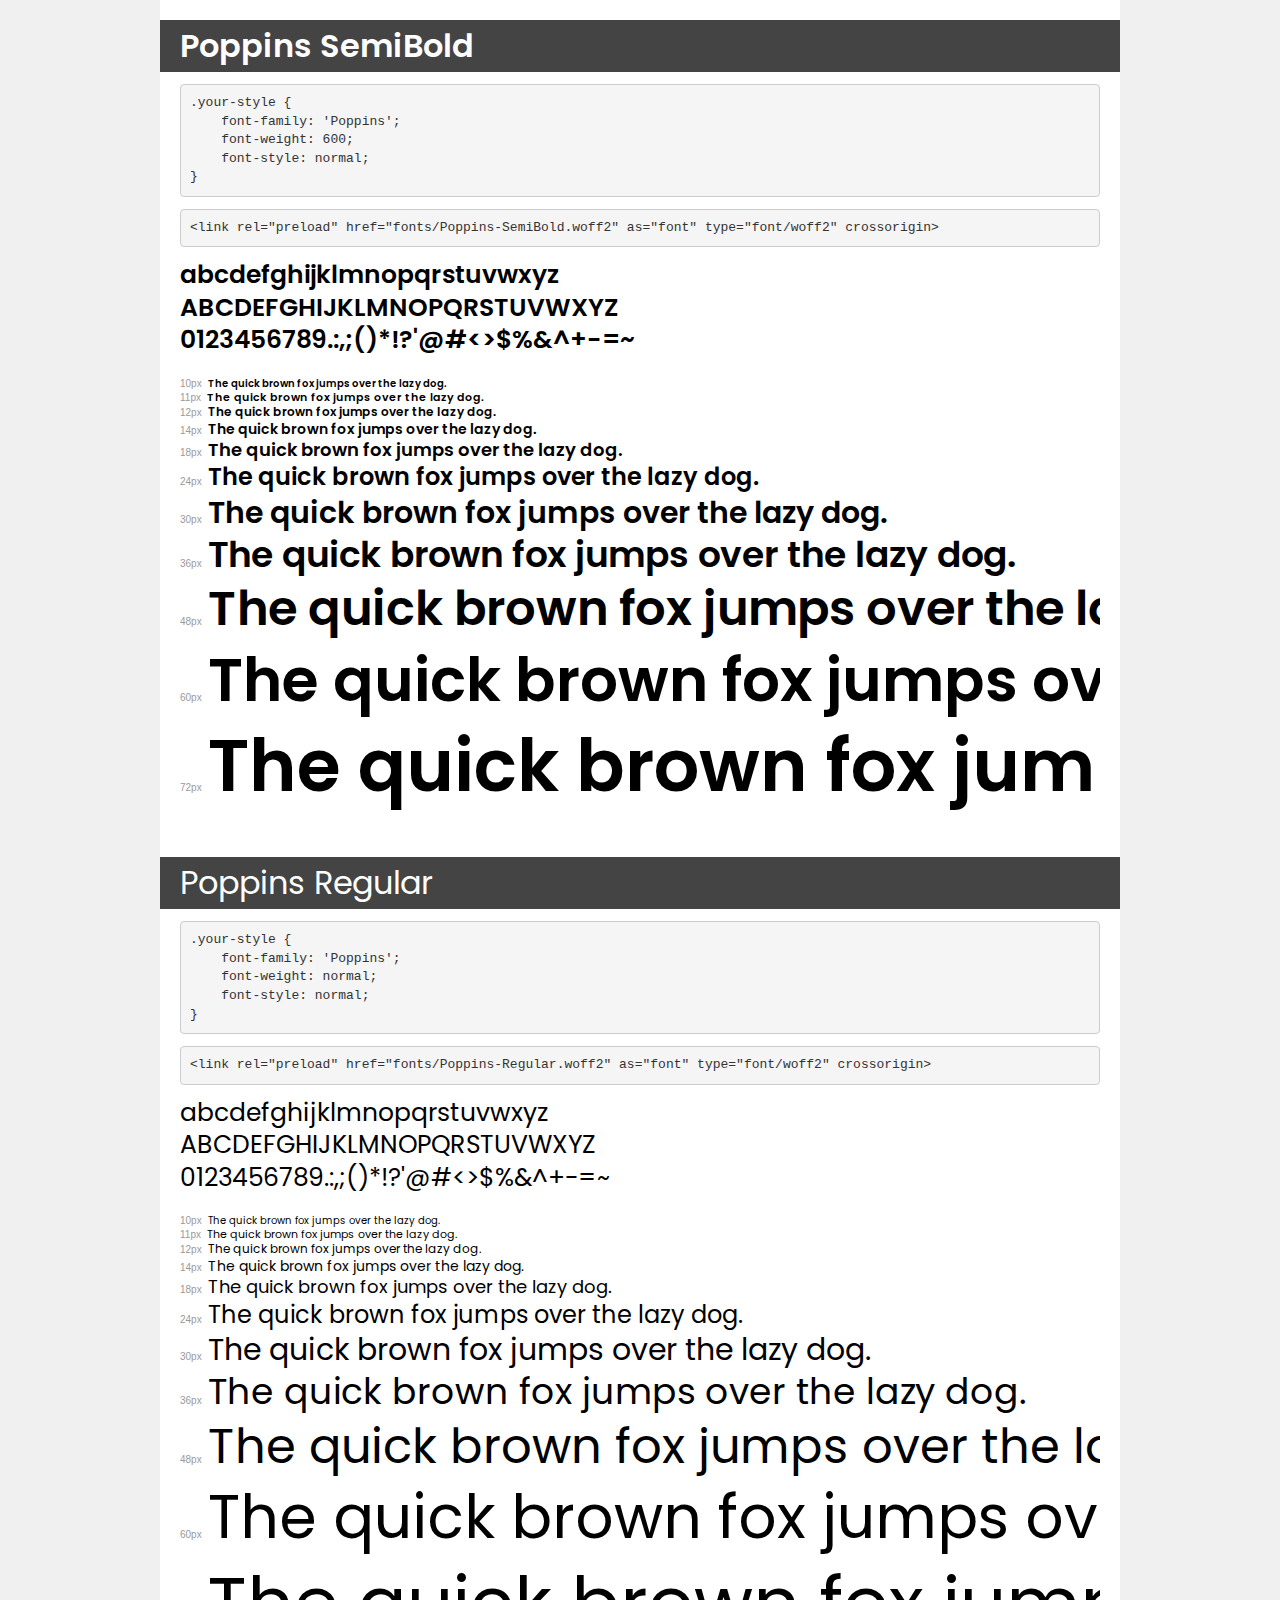
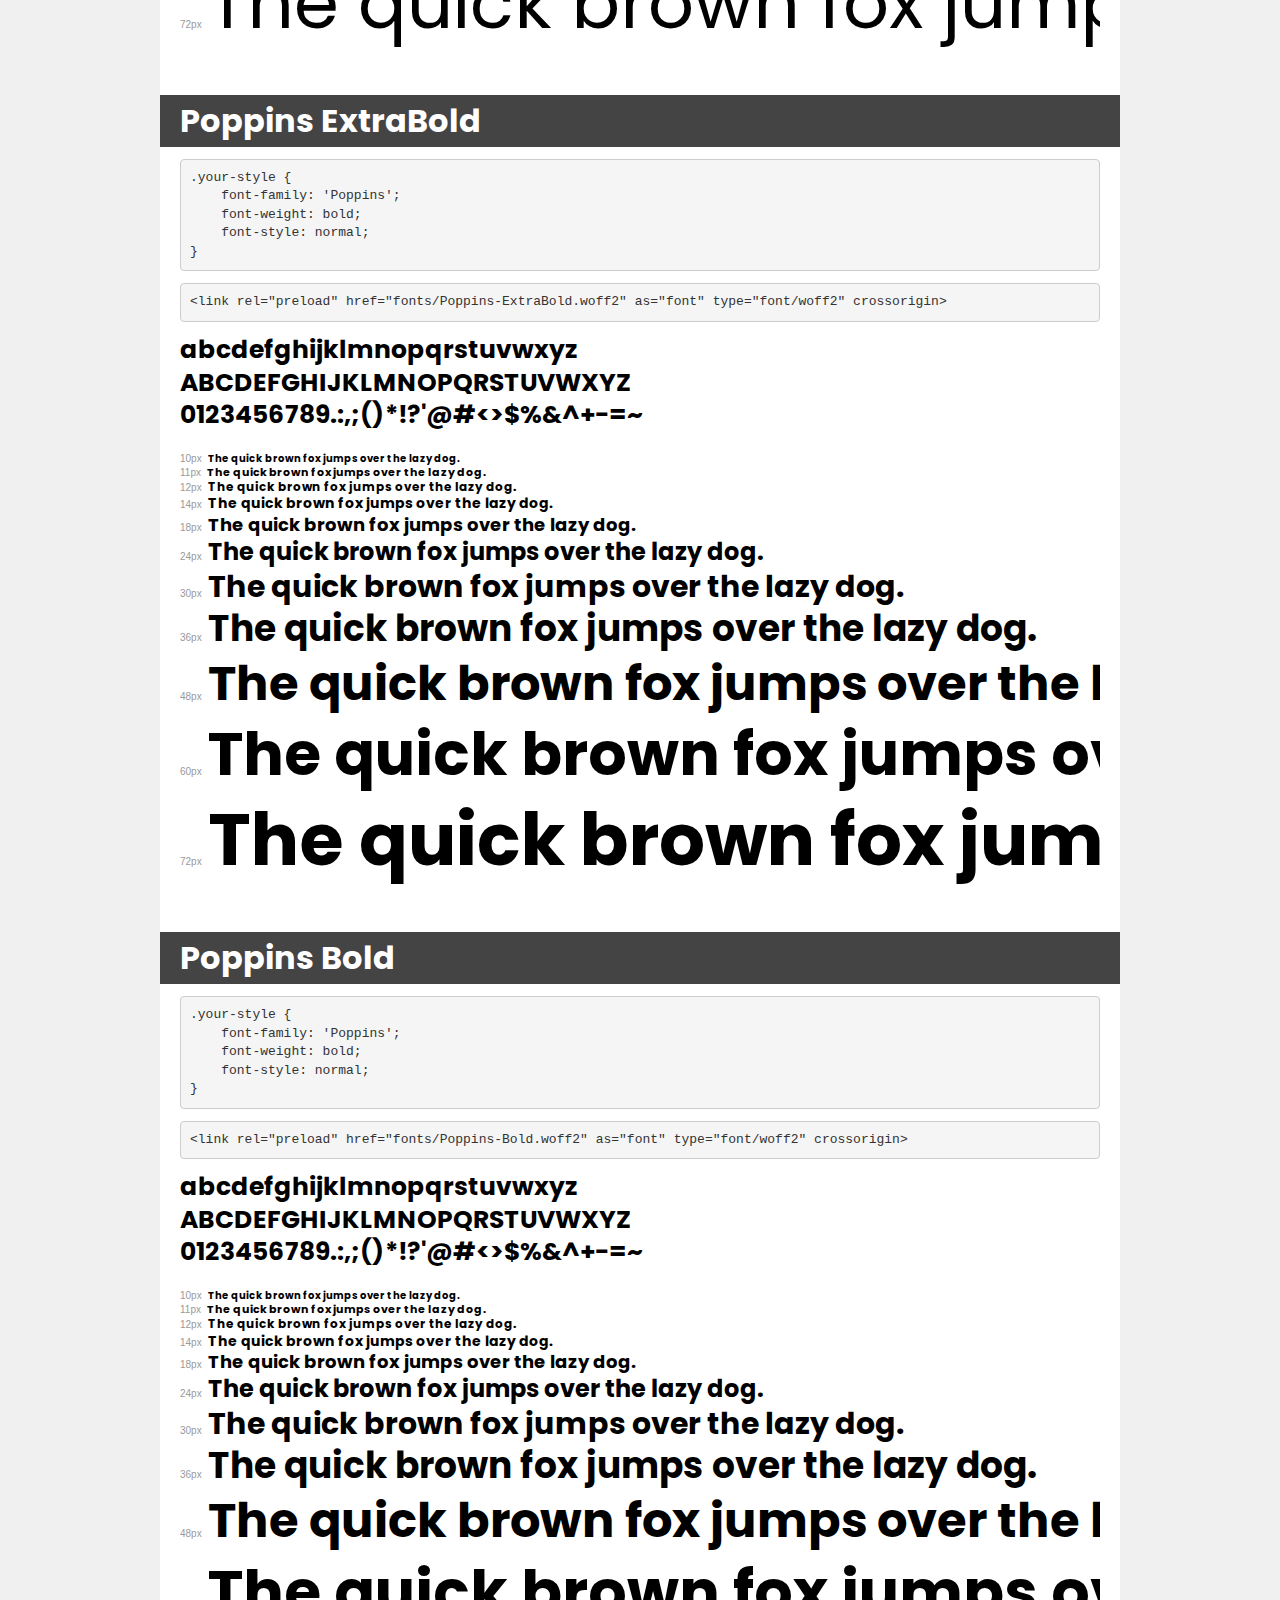
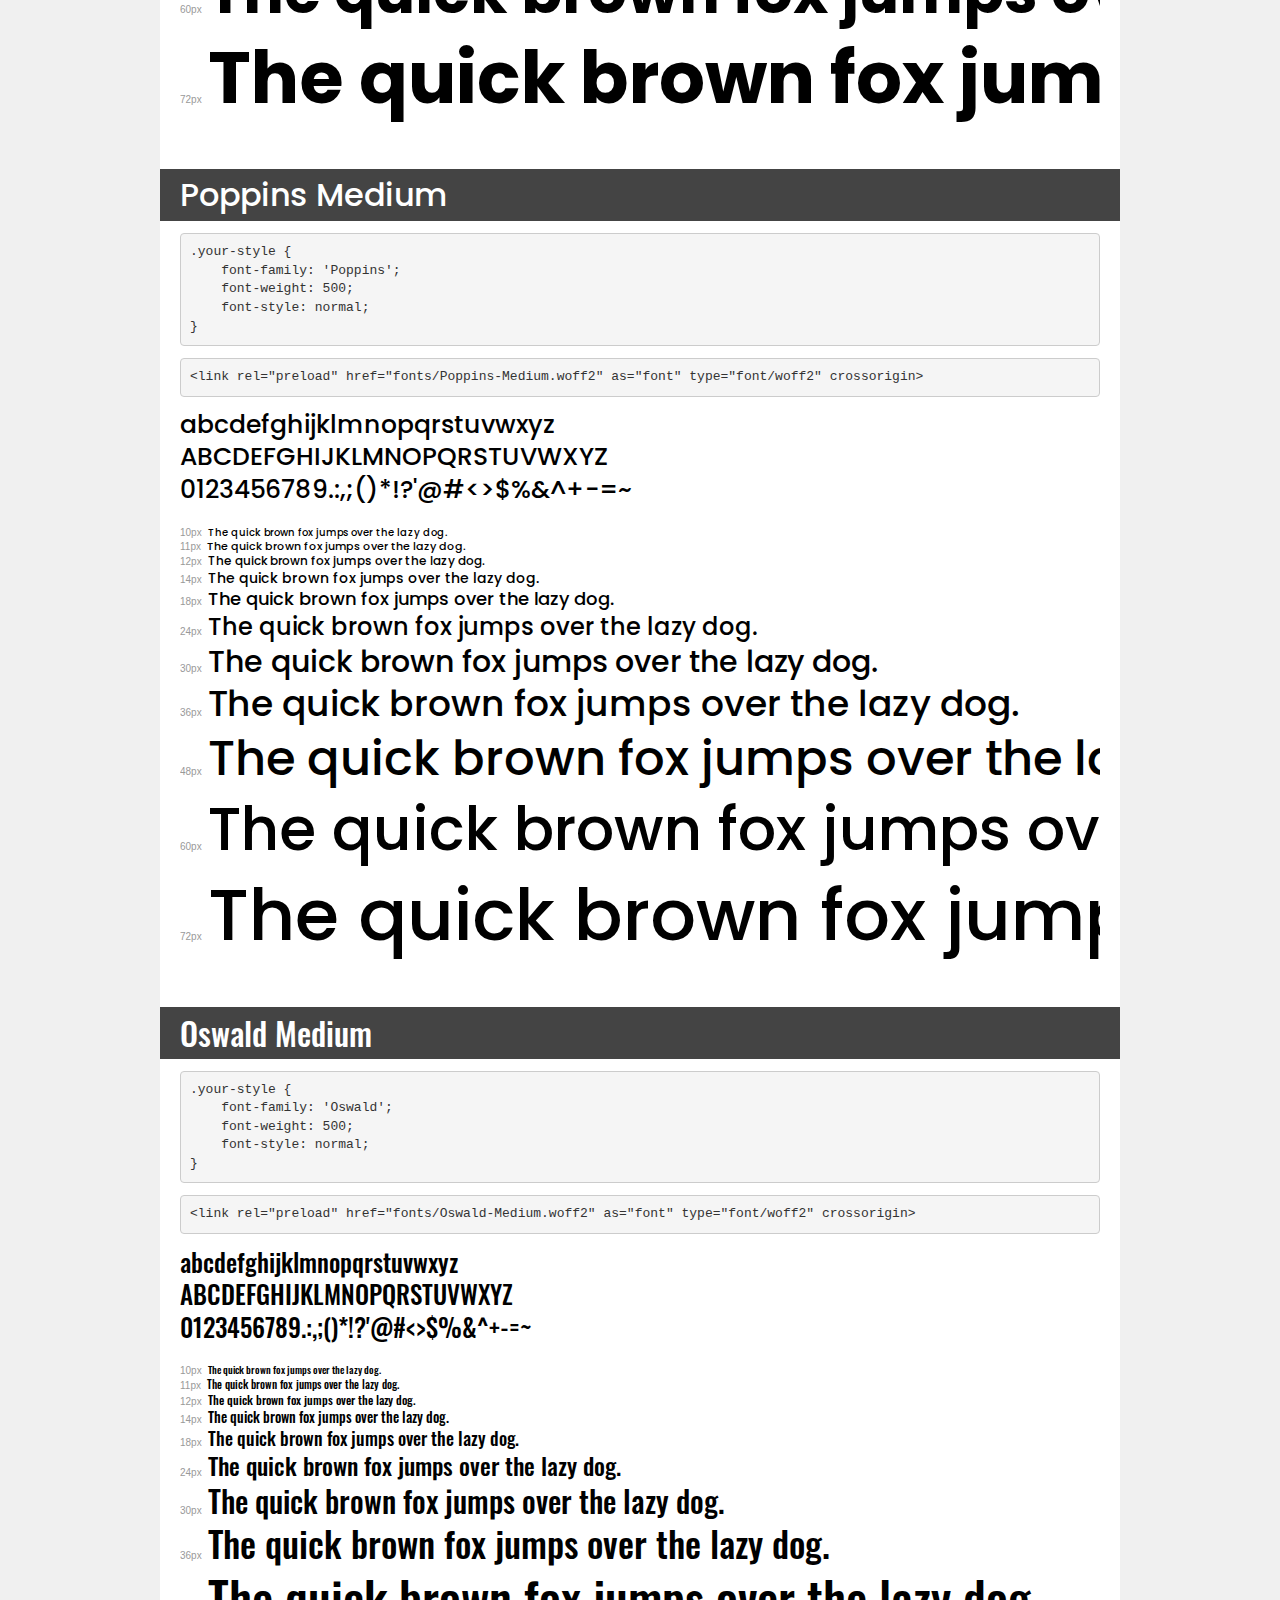
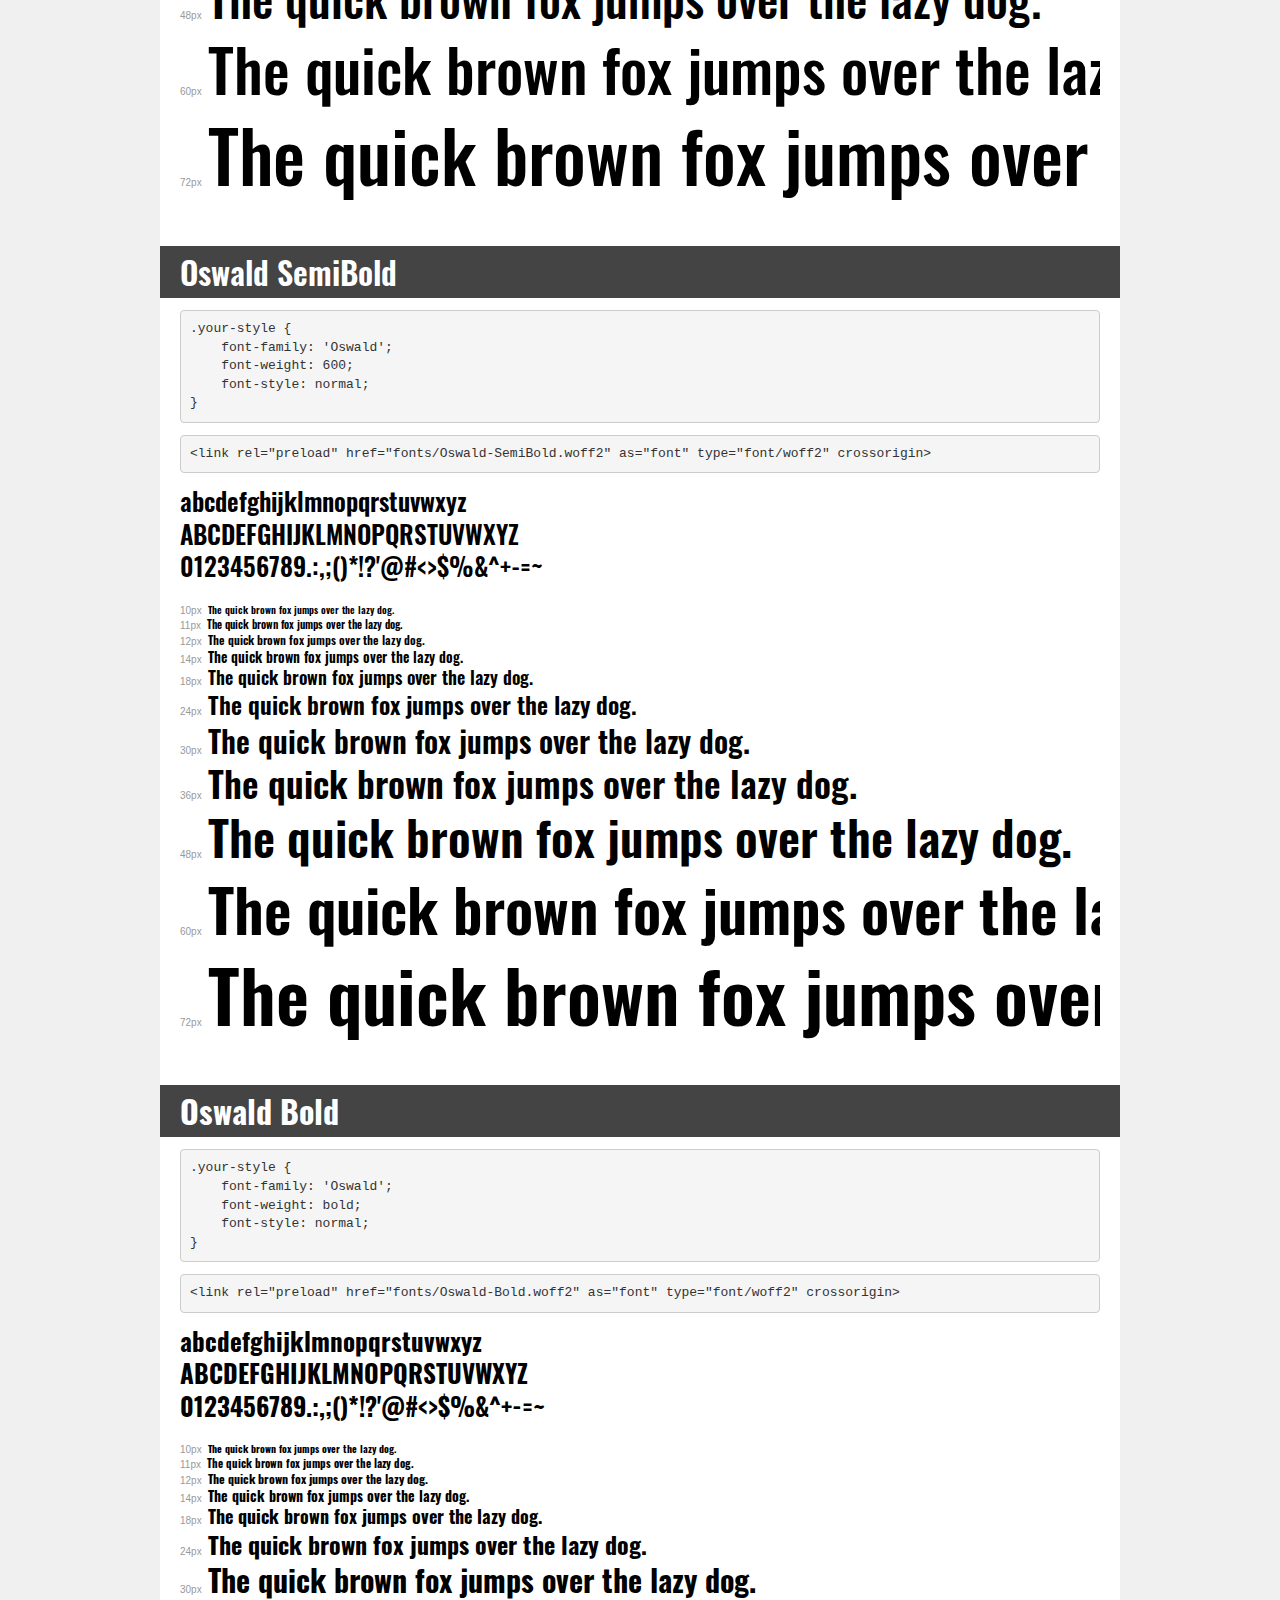
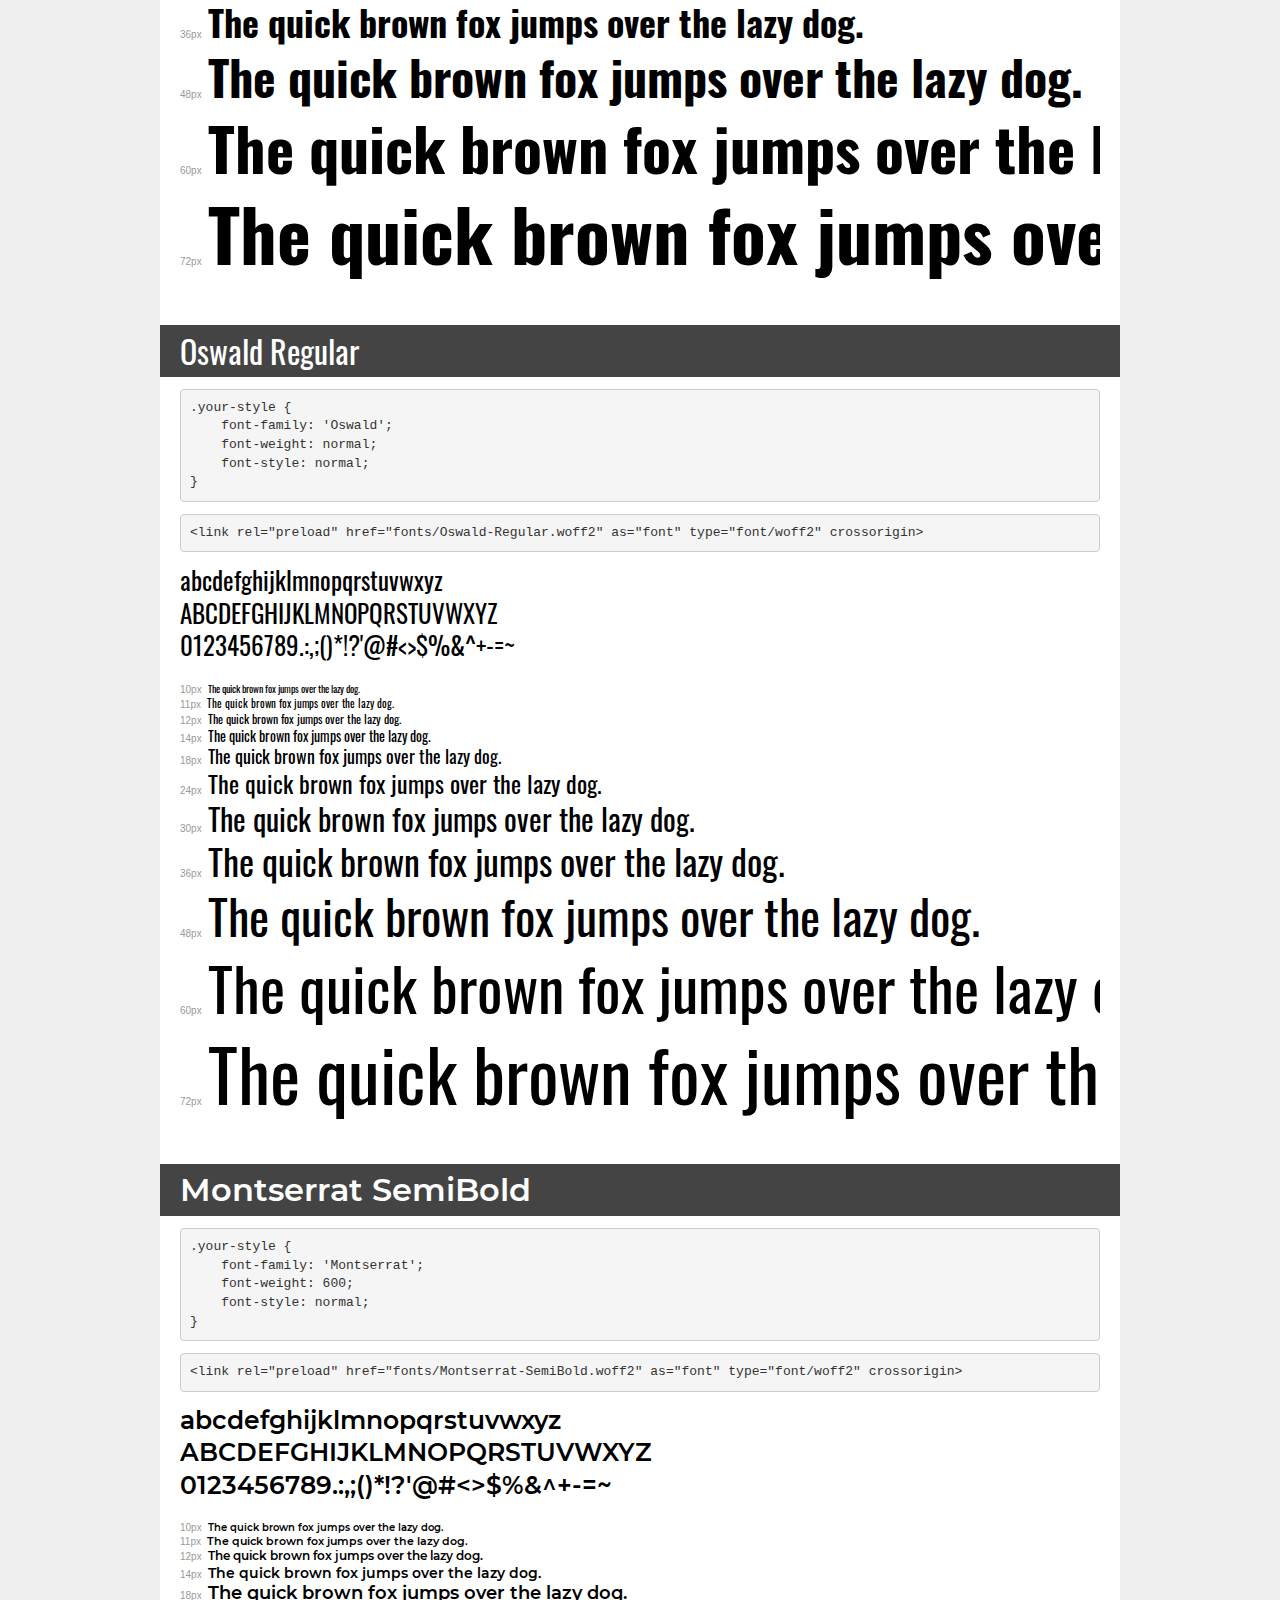
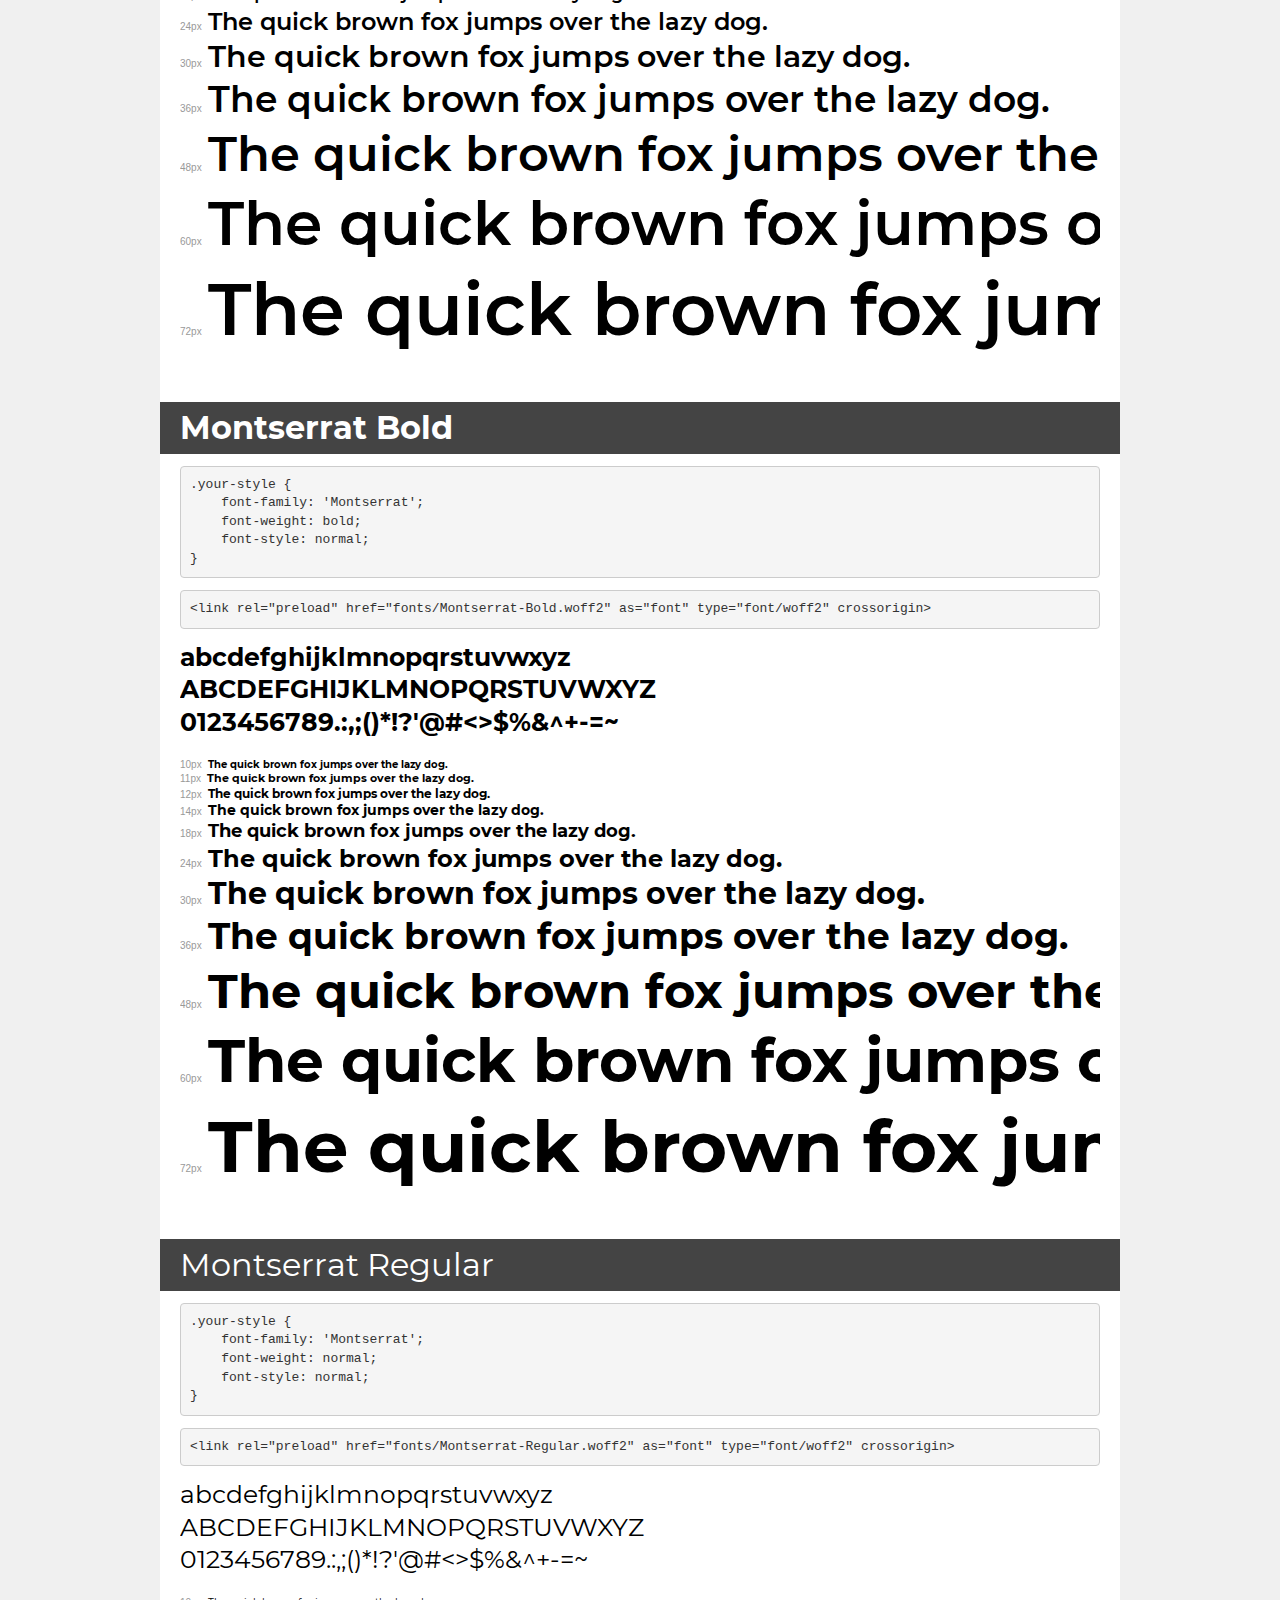
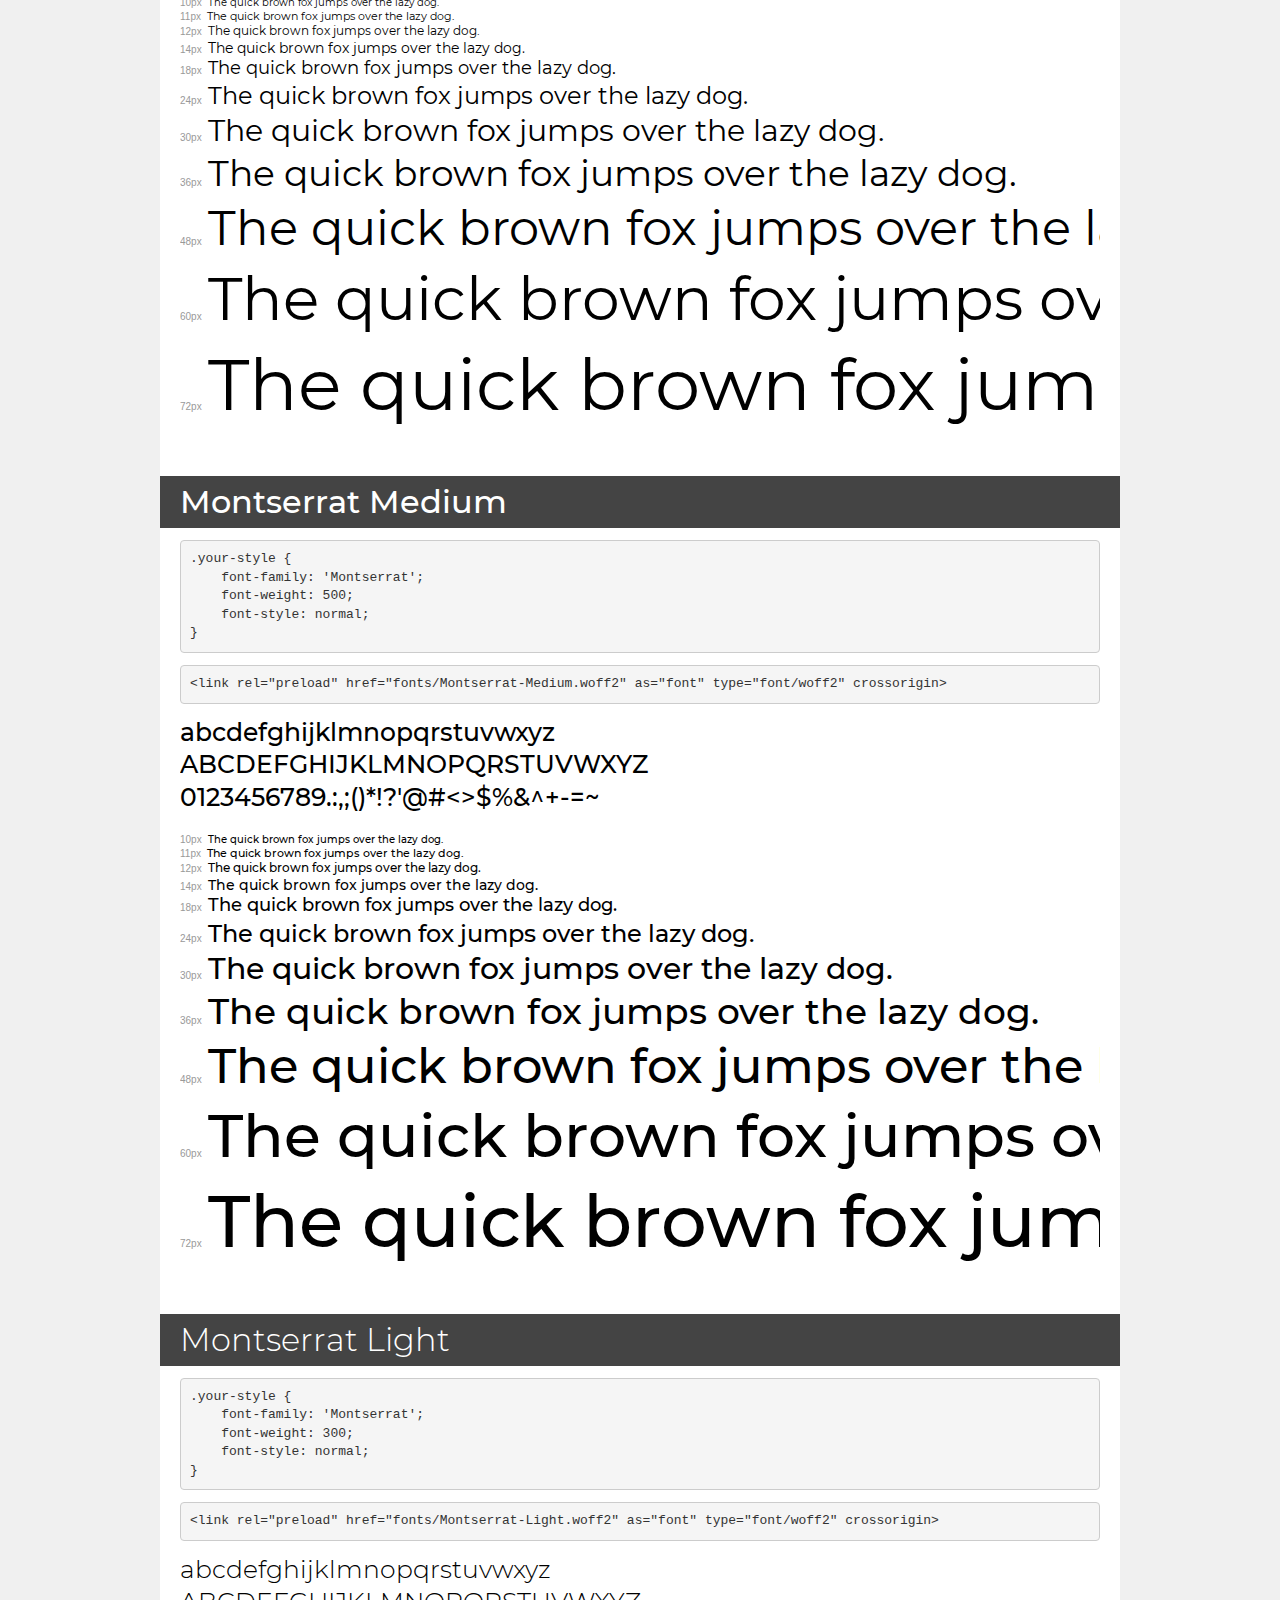
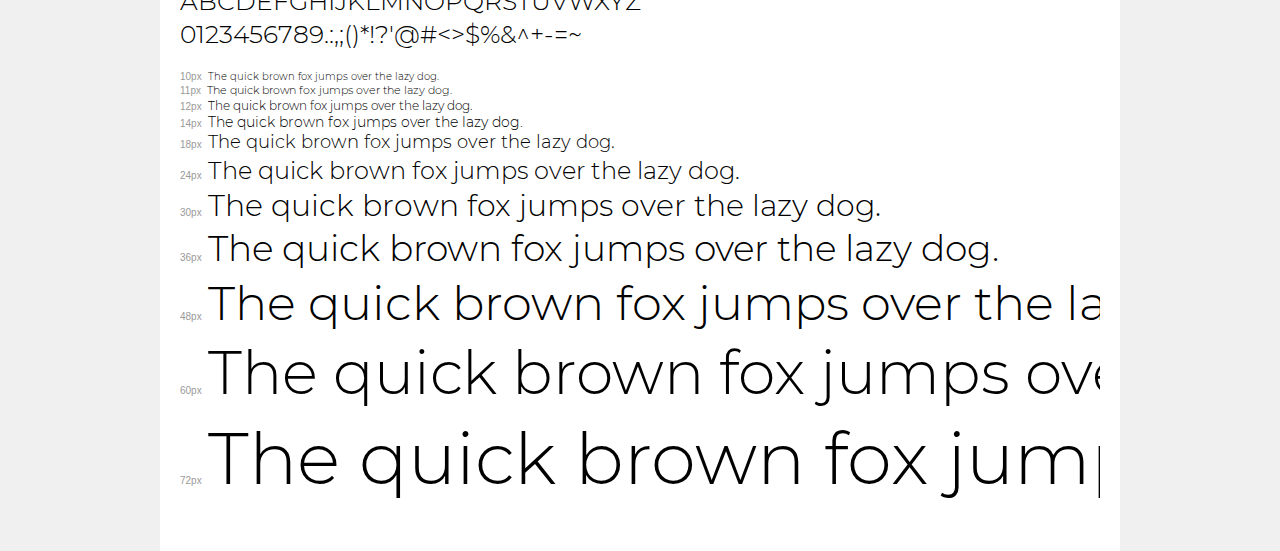
<file: assets/fonts/demo.html>
<!DOCTYPE html>
<html lang="en">
<head>
    <meta charset="utf-8">
    <meta http-equiv="X-UA-Compatible" content="IE=edge">
    <meta name="viewport" content="width=device-width, initial-scale=1">
    <meta name="robots" content="noindex, noarchive">
    <meta name="format-detection" content="telephone=no">
    <title>Transfonter demo</title>
    <link href="stylesheet.css" rel="stylesheet">
    <style>
        /*
        http://meyerweb.com/eric/tools/css/reset/
        v2.0 | 20110126
        License: none (public domain)
        */
        html, body, div, span, applet, object, iframe,
        h1, h2, h3, h4, h5, h6, p, blockquote, pre,
        a, abbr, acronym, address, big, cite, code,
        del, dfn, em, img, ins, kbd, q, s, samp,
        small, strike, strong, sub, sup, tt, var,
        b, u, i, center,
        dl, dt, dd, ol, ul, li,
        fieldset, form, label, legend,
        table, caption, tbody, tfoot, thead, tr, th, td,
        article, aside, canvas, details, embed,
        figure, figcaption, footer, header, hgroup,
        menu, nav, output, ruby, section, summary,
        time, mark, audio, video {
            margin: 0;
            padding: 0;
            border: 0;
            font-size: 100%;
            font: inherit;
            vertical-align: baseline;
        }
        /* HTML5 display-role reset for older browsers */
        article, aside, details, figcaption, figure,
        footer, header, hgroup, menu, nav, section {
            display: block;
        }
        body {
            line-height: 1;
        }
        ol, ul {
            list-style: none;
        }
        blockquote, q {
            quotes: none;
        }
        blockquote:before, blockquote:after,
        q:before, q:after {
            content: '';
            content: none;
        }
        table {
            border-collapse: collapse;
            border-spacing: 0;
        }
        /* demo styles */
        body {
            background: #f0f0f0;
            color: #000;
        }
        .page {
            background: #fff;
            width: 920px;
            margin: 0 auto;
            padding: 20px 20px 0 20px;
            overflow: hidden;
        }
        .font-container {
            overflow-x: auto;
            overflow-y: hidden;
            margin-bottom: 40px;
            line-height: 1.3;
            white-space: nowrap;
            padding-bottom: 5px;
        }
        h1 {
            position: relative;
            background: #444;
            font-size: 32px;
            color: #fff;
            padding: 10px 20px;
            margin: 0 -20px 12px -20px;
        }
        .letters {
            font-size: 25px;
            margin-bottom: 20px;
        }
        .s10:before {
            content: '10px';
        }
        .s11:before {
            content: '11px';
        }
        .s12:before {
            content: '12px';
        }
        .s14:before {
            content: '14px';
        }
        .s18:before {
            content: '18px';
        }
        .s24:before {
            content: '24px';
        }
        .s30:before {
            content: '30px';
        }
        .s36:before {
            content: '36px';
        }
        .s48:before {
            content: '48px';
        }
        .s60:before {
            content: '60px';
        }
        .s72:before {
            content: '72px';
        }
        .s10:before, .s11:before, .s12:before, .s14:before,
        .s18:before, .s24:before, .s30:before, .s36:before,
        .s48:before, .s60:before, .s72:before {
            font-family: Arial, sans-serif;
            font-size: 10px;
            font-weight: normal;
            font-style: normal;
            color: #999;
            padding-right: 6px;
        }
        pre {
            display: block;
            padding: 9px;
            margin: 0 0 12px;
            font-family: Monaco, Menlo, Consolas, "Courier New", monospace;
            font-size: 13px;
            line-height: 1.428571429;
            color: #333;
            font-weight: normal;
            font-style: normal;
            background-color: #f5f5f5;
            border: 1px solid #ccc;
            overflow-x: auto;
            border-radius: 4px;
        }
        /* responsive */
        @media (max-width: 959px) {
            .page {
                width: auto;
                margin: 0;
            }
        }
    </style>
</head>
<body>
<div class="page">
    <div class="demo">
        <h1 style="font-family: 'Poppins'; font-weight: 600; font-style: normal;">Poppins SemiBold</h1>
        <pre title="Usage">.your-style {
    font-family: 'Poppins';
    font-weight: 600;
    font-style: normal;
}</pre>
        <pre title="Preload (optional)">
&lt;link rel=&quot;preload&quot; href=&quot;fonts/Poppins-SemiBold.woff2&quot; as=&quot;font&quot; type=&quot;font/woff2&quot; crossorigin&gt;</pre>
        <div class="font-container" style="font-family: 'Poppins'; font-weight: 600; font-style: normal;">
            <p class="letters">
                abcdefghijklmnopqrstuvwxyz<br>
ABCDEFGHIJKLMNOPQRSTUVWXYZ<br>
                0123456789.:,;()*!?'@#&lt;&gt;$%&^+-=~
            </p>
            <p class="s10" style="font-size: 10px;">The quick brown fox jumps over the lazy dog.</p>
            <p class="s11" style="font-size: 11px;">The quick brown fox jumps over the lazy dog.</p>
            <p class="s12" style="font-size: 12px;">The quick brown fox jumps over the lazy dog.</p>
            <p class="s14" style="font-size: 14px;">The quick brown fox jumps over the lazy dog.</p>
            <p class="s18" style="font-size: 18px;">The quick brown fox jumps over the lazy dog.</p>
            <p class="s24" style="font-size: 24px;">The quick brown fox jumps over the lazy dog.</p>
            <p class="s30" style="font-size: 30px;">The quick brown fox jumps over the lazy dog.</p>
            <p class="s36" style="font-size: 36px;">The quick brown fox jumps over the lazy dog.</p>
            <p class="s48" style="font-size: 48px;">The quick brown fox jumps over the lazy dog.</p>
            <p class="s60" style="font-size: 60px;">The quick brown fox jumps over the lazy dog.</p>
            <p class="s72" style="font-size: 72px;">The quick brown fox jumps over the lazy dog.</p>
        </div>
    </div>

    <div class="demo">
        <h1 style="font-family: 'Poppins'; font-weight: normal; font-style: normal;">Poppins Regular</h1>
        <pre title="Usage">.your-style {
    font-family: 'Poppins';
    font-weight: normal;
    font-style: normal;
}</pre>
        <pre title="Preload (optional)">
&lt;link rel=&quot;preload&quot; href=&quot;fonts/Poppins-Regular.woff2&quot; as=&quot;font&quot; type=&quot;font/woff2&quot; crossorigin&gt;</pre>
        <div class="font-container" style="font-family: 'Poppins'; font-weight: normal; font-style: normal;">
            <p class="letters">
                abcdefghijklmnopqrstuvwxyz<br>
ABCDEFGHIJKLMNOPQRSTUVWXYZ<br>
                0123456789.:,;()*!?'@#&lt;&gt;$%&^+-=~
            </p>
            <p class="s10" style="font-size: 10px;">The quick brown fox jumps over the lazy dog.</p>
            <p class="s11" style="font-size: 11px;">The quick brown fox jumps over the lazy dog.</p>
            <p class="s12" style="font-size: 12px;">The quick brown fox jumps over the lazy dog.</p>
            <p class="s14" style="font-size: 14px;">The quick brown fox jumps over the lazy dog.</p>
            <p class="s18" style="font-size: 18px;">The quick brown fox jumps over the lazy dog.</p>
            <p class="s24" style="font-size: 24px;">The quick brown fox jumps over the lazy dog.</p>
            <p class="s30" style="font-size: 30px;">The quick brown fox jumps over the lazy dog.</p>
            <p class="s36" style="font-size: 36px;">The quick brown fox jumps over the lazy dog.</p>
            <p class="s48" style="font-size: 48px;">The quick brown fox jumps over the lazy dog.</p>
            <p class="s60" style="font-size: 60px;">The quick brown fox jumps over the lazy dog.</p>
            <p class="s72" style="font-size: 72px;">The quick brown fox jumps over the lazy dog.</p>
        </div>
    </div>

    <div class="demo">
        <h1 style="font-family: 'Poppins'; font-weight: bold; font-style: normal;">Poppins ExtraBold</h1>
        <pre title="Usage">.your-style {
    font-family: 'Poppins';
    font-weight: bold;
    font-style: normal;
}</pre>
        <pre title="Preload (optional)">
&lt;link rel=&quot;preload&quot; href=&quot;fonts/Poppins-ExtraBold.woff2&quot; as=&quot;font&quot; type=&quot;font/woff2&quot; crossorigin&gt;</pre>
        <div class="font-container" style="font-family: 'Poppins'; font-weight: bold; font-style: normal;">
            <p class="letters">
                abcdefghijklmnopqrstuvwxyz<br>
ABCDEFGHIJKLMNOPQRSTUVWXYZ<br>
                0123456789.:,;()*!?'@#&lt;&gt;$%&^+-=~
            </p>
            <p class="s10" style="font-size: 10px;">The quick brown fox jumps over the lazy dog.</p>
            <p class="s11" style="font-size: 11px;">The quick brown fox jumps over the lazy dog.</p>
            <p class="s12" style="font-size: 12px;">The quick brown fox jumps over the lazy dog.</p>
            <p class="s14" style="font-size: 14px;">The quick brown fox jumps over the lazy dog.</p>
            <p class="s18" style="font-size: 18px;">The quick brown fox jumps over the lazy dog.</p>
            <p class="s24" style="font-size: 24px;">The quick brown fox jumps over the lazy dog.</p>
            <p class="s30" style="font-size: 30px;">The quick brown fox jumps over the lazy dog.</p>
            <p class="s36" style="font-size: 36px;">The quick brown fox jumps over the lazy dog.</p>
            <p class="s48" style="font-size: 48px;">The quick brown fox jumps over the lazy dog.</p>
            <p class="s60" style="font-size: 60px;">The quick brown fox jumps over the lazy dog.</p>
            <p class="s72" style="font-size: 72px;">The quick brown fox jumps over the lazy dog.</p>
        </div>
    </div>

    <div class="demo">
        <h1 style="font-family: 'Poppins'; font-weight: bold; font-style: normal;">Poppins Bold</h1>
        <pre title="Usage">.your-style {
    font-family: 'Poppins';
    font-weight: bold;
    font-style: normal;
}</pre>
        <pre title="Preload (optional)">
&lt;link rel=&quot;preload&quot; href=&quot;fonts/Poppins-Bold.woff2&quot; as=&quot;font&quot; type=&quot;font/woff2&quot; crossorigin&gt;</pre>
        <div class="font-container" style="font-family: 'Poppins'; font-weight: bold; font-style: normal;">
            <p class="letters">
                abcdefghijklmnopqrstuvwxyz<br>
ABCDEFGHIJKLMNOPQRSTUVWXYZ<br>
                0123456789.:,;()*!?'@#&lt;&gt;$%&^+-=~
            </p>
            <p class="s10" style="font-size: 10px;">The quick brown fox jumps over the lazy dog.</p>
            <p class="s11" style="font-size: 11px;">The quick brown fox jumps over the lazy dog.</p>
            <p class="s12" style="font-size: 12px;">The quick brown fox jumps over the lazy dog.</p>
            <p class="s14" style="font-size: 14px;">The quick brown fox jumps over the lazy dog.</p>
            <p class="s18" style="font-size: 18px;">The quick brown fox jumps over the lazy dog.</p>
            <p class="s24" style="font-size: 24px;">The quick brown fox jumps over the lazy dog.</p>
            <p class="s30" style="font-size: 30px;">The quick brown fox jumps over the lazy dog.</p>
            <p class="s36" style="font-size: 36px;">The quick brown fox jumps over the lazy dog.</p>
            <p class="s48" style="font-size: 48px;">The quick brown fox jumps over the lazy dog.</p>
            <p class="s60" style="font-size: 60px;">The quick brown fox jumps over the lazy dog.</p>
            <p class="s72" style="font-size: 72px;">The quick brown fox jumps over the lazy dog.</p>
        </div>
    </div>

    <div class="demo">
        <h1 style="font-family: 'Poppins'; font-weight: 500; font-style: normal;">Poppins Medium</h1>
        <pre title="Usage">.your-style {
    font-family: 'Poppins';
    font-weight: 500;
    font-style: normal;
}</pre>
        <pre title="Preload (optional)">
&lt;link rel=&quot;preload&quot; href=&quot;fonts/Poppins-Medium.woff2&quot; as=&quot;font&quot; type=&quot;font/woff2&quot; crossorigin&gt;</pre>
        <div class="font-container" style="font-family: 'Poppins'; font-weight: 500; font-style: normal;">
            <p class="letters">
                abcdefghijklmnopqrstuvwxyz<br>
ABCDEFGHIJKLMNOPQRSTUVWXYZ<br>
                0123456789.:,;()*!?'@#&lt;&gt;$%&^+-=~
            </p>
            <p class="s10" style="font-size: 10px;">The quick brown fox jumps over the lazy dog.</p>
            <p class="s11" style="font-size: 11px;">The quick brown fox jumps over the lazy dog.</p>
            <p class="s12" style="font-size: 12px;">The quick brown fox jumps over the lazy dog.</p>
            <p class="s14" style="font-size: 14px;">The quick brown fox jumps over the lazy dog.</p>
            <p class="s18" style="font-size: 18px;">The quick brown fox jumps over the lazy dog.</p>
            <p class="s24" style="font-size: 24px;">The quick brown fox jumps over the lazy dog.</p>
            <p class="s30" style="font-size: 30px;">The quick brown fox jumps over the lazy dog.</p>
            <p class="s36" style="font-size: 36px;">The quick brown fox jumps over the lazy dog.</p>
            <p class="s48" style="font-size: 48px;">The quick brown fox jumps over the lazy dog.</p>
            <p class="s60" style="font-size: 60px;">The quick brown fox jumps over the lazy dog.</p>
            <p class="s72" style="font-size: 72px;">The quick brown fox jumps over the lazy dog.</p>
        </div>
    </div>

    <div class="demo">
        <h1 style="font-family: 'Oswald'; font-weight: 500; font-style: normal;">Oswald Medium</h1>
        <pre title="Usage">.your-style {
    font-family: 'Oswald';
    font-weight: 500;
    font-style: normal;
}</pre>
        <pre title="Preload (optional)">
&lt;link rel=&quot;preload&quot; href=&quot;fonts/Oswald-Medium.woff2&quot; as=&quot;font&quot; type=&quot;font/woff2&quot; crossorigin&gt;</pre>
        <div class="font-container" style="font-family: 'Oswald'; font-weight: 500; font-style: normal;">
            <p class="letters">
                abcdefghijklmnopqrstuvwxyz<br>
ABCDEFGHIJKLMNOPQRSTUVWXYZ<br>
                0123456789.:,;()*!?'@#&lt;&gt;$%&^+-=~
            </p>
            <p class="s10" style="font-size: 10px;">The quick brown fox jumps over the lazy dog.</p>
            <p class="s11" style="font-size: 11px;">The quick brown fox jumps over the lazy dog.</p>
            <p class="s12" style="font-size: 12px;">The quick brown fox jumps over the lazy dog.</p>
            <p class="s14" style="font-size: 14px;">The quick brown fox jumps over the lazy dog.</p>
            <p class="s18" style="font-size: 18px;">The quick brown fox jumps over the lazy dog.</p>
            <p class="s24" style="font-size: 24px;">The quick brown fox jumps over the lazy dog.</p>
            <p class="s30" style="font-size: 30px;">The quick brown fox jumps over the lazy dog.</p>
            <p class="s36" style="font-size: 36px;">The quick brown fox jumps over the lazy dog.</p>
            <p class="s48" style="font-size: 48px;">The quick brown fox jumps over the lazy dog.</p>
            <p class="s60" style="font-size: 60px;">The quick brown fox jumps over the lazy dog.</p>
            <p class="s72" style="font-size: 72px;">The quick brown fox jumps over the lazy dog.</p>
        </div>
    </div>

    <div class="demo">
        <h1 style="font-family: 'Oswald'; font-weight: 600; font-style: normal;">Oswald SemiBold</h1>
        <pre title="Usage">.your-style {
    font-family: 'Oswald';
    font-weight: 600;
    font-style: normal;
}</pre>
        <pre title="Preload (optional)">
&lt;link rel=&quot;preload&quot; href=&quot;fonts/Oswald-SemiBold.woff2&quot; as=&quot;font&quot; type=&quot;font/woff2&quot; crossorigin&gt;</pre>
        <div class="font-container" style="font-family: 'Oswald'; font-weight: 600; font-style: normal;">
            <p class="letters">
                abcdefghijklmnopqrstuvwxyz<br>
ABCDEFGHIJKLMNOPQRSTUVWXYZ<br>
                0123456789.:,;()*!?'@#&lt;&gt;$%&^+-=~
            </p>
            <p class="s10" style="font-size: 10px;">The quick brown fox jumps over the lazy dog.</p>
            <p class="s11" style="font-size: 11px;">The quick brown fox jumps over the lazy dog.</p>
            <p class="s12" style="font-size: 12px;">The quick brown fox jumps over the lazy dog.</p>
            <p class="s14" style="font-size: 14px;">The quick brown fox jumps over the lazy dog.</p>
            <p class="s18" style="font-size: 18px;">The quick brown fox jumps over the lazy dog.</p>
            <p class="s24" style="font-size: 24px;">The quick brown fox jumps over the lazy dog.</p>
            <p class="s30" style="font-size: 30px;">The quick brown fox jumps over the lazy dog.</p>
            <p class="s36" style="font-size: 36px;">The quick brown fox jumps over the lazy dog.</p>
            <p class="s48" style="font-size: 48px;">The quick brown fox jumps over the lazy dog.</p>
            <p class="s60" style="font-size: 60px;">The quick brown fox jumps over the lazy dog.</p>
            <p class="s72" style="font-size: 72px;">The quick brown fox jumps over the lazy dog.</p>
        </div>
    </div>

    <div class="demo">
        <h1 style="font-family: 'Oswald'; font-weight: bold; font-style: normal;">Oswald Bold</h1>
        <pre title="Usage">.your-style {
    font-family: 'Oswald';
    font-weight: bold;
    font-style: normal;
}</pre>
        <pre title="Preload (optional)">
&lt;link rel=&quot;preload&quot; href=&quot;fonts/Oswald-Bold.woff2&quot; as=&quot;font&quot; type=&quot;font/woff2&quot; crossorigin&gt;</pre>
        <div class="font-container" style="font-family: 'Oswald'; font-weight: bold; font-style: normal;">
            <p class="letters">
                abcdefghijklmnopqrstuvwxyz<br>
ABCDEFGHIJKLMNOPQRSTUVWXYZ<br>
                0123456789.:,;()*!?'@#&lt;&gt;$%&^+-=~
            </p>
            <p class="s10" style="font-size: 10px;">The quick brown fox jumps over the lazy dog.</p>
            <p class="s11" style="font-size: 11px;">The quick brown fox jumps over the lazy dog.</p>
            <p class="s12" style="font-size: 12px;">The quick brown fox jumps over the lazy dog.</p>
            <p class="s14" style="font-size: 14px;">The quick brown fox jumps over the lazy dog.</p>
            <p class="s18" style="font-size: 18px;">The quick brown fox jumps over the lazy dog.</p>
            <p class="s24" style="font-size: 24px;">The quick brown fox jumps over the lazy dog.</p>
            <p class="s30" style="font-size: 30px;">The quick brown fox jumps over the lazy dog.</p>
            <p class="s36" style="font-size: 36px;">The quick brown fox jumps over the lazy dog.</p>
            <p class="s48" style="font-size: 48px;">The quick brown fox jumps over the lazy dog.</p>
            <p class="s60" style="font-size: 60px;">The quick brown fox jumps over the lazy dog.</p>
            <p class="s72" style="font-size: 72px;">The quick brown fox jumps over the lazy dog.</p>
        </div>
    </div>

    <div class="demo">
        <h1 style="font-family: 'Oswald'; font-weight: normal; font-style: normal;">Oswald Regular</h1>
        <pre title="Usage">.your-style {
    font-family: 'Oswald';
    font-weight: normal;
    font-style: normal;
}</pre>
        <pre title="Preload (optional)">
&lt;link rel=&quot;preload&quot; href=&quot;fonts/Oswald-Regular.woff2&quot; as=&quot;font&quot; type=&quot;font/woff2&quot; crossorigin&gt;</pre>
        <div class="font-container" style="font-family: 'Oswald'; font-weight: normal; font-style: normal;">
            <p class="letters">
                abcdefghijklmnopqrstuvwxyz<br>
ABCDEFGHIJKLMNOPQRSTUVWXYZ<br>
                0123456789.:,;()*!?'@#&lt;&gt;$%&^+-=~
            </p>
            <p class="s10" style="font-size: 10px;">The quick brown fox jumps over the lazy dog.</p>
            <p class="s11" style="font-size: 11px;">The quick brown fox jumps over the lazy dog.</p>
            <p class="s12" style="font-size: 12px;">The quick brown fox jumps over the lazy dog.</p>
            <p class="s14" style="font-size: 14px;">The quick brown fox jumps over the lazy dog.</p>
            <p class="s18" style="font-size: 18px;">The quick brown fox jumps over the lazy dog.</p>
            <p class="s24" style="font-size: 24px;">The quick brown fox jumps over the lazy dog.</p>
            <p class="s30" style="font-size: 30px;">The quick brown fox jumps over the lazy dog.</p>
            <p class="s36" style="font-size: 36px;">The quick brown fox jumps over the lazy dog.</p>
            <p class="s48" style="font-size: 48px;">The quick brown fox jumps over the lazy dog.</p>
            <p class="s60" style="font-size: 60px;">The quick brown fox jumps over the lazy dog.</p>
            <p class="s72" style="font-size: 72px;">The quick brown fox jumps over the lazy dog.</p>
        </div>
    </div>

    <div class="demo">
        <h1 style="font-family: 'Montserrat'; font-weight: 600; font-style: normal;">Montserrat SemiBold</h1>
        <pre title="Usage">.your-style {
    font-family: 'Montserrat';
    font-weight: 600;
    font-style: normal;
}</pre>
        <pre title="Preload (optional)">
&lt;link rel=&quot;preload&quot; href=&quot;fonts/Montserrat-SemiBold.woff2&quot; as=&quot;font&quot; type=&quot;font/woff2&quot; crossorigin&gt;</pre>
        <div class="font-container" style="font-family: 'Montserrat'; font-weight: 600; font-style: normal;">
            <p class="letters">
                abcdefghijklmnopqrstuvwxyz<br>
ABCDEFGHIJKLMNOPQRSTUVWXYZ<br>
                0123456789.:,;()*!?'@#&lt;&gt;$%&^+-=~
            </p>
            <p class="s10" style="font-size: 10px;">The quick brown fox jumps over the lazy dog.</p>
            <p class="s11" style="font-size: 11px;">The quick brown fox jumps over the lazy dog.</p>
            <p class="s12" style="font-size: 12px;">The quick brown fox jumps over the lazy dog.</p>
            <p class="s14" style="font-size: 14px;">The quick brown fox jumps over the lazy dog.</p>
            <p class="s18" style="font-size: 18px;">The quick brown fox jumps over the lazy dog.</p>
            <p class="s24" style="font-size: 24px;">The quick brown fox jumps over the lazy dog.</p>
            <p class="s30" style="font-size: 30px;">The quick brown fox jumps over the lazy dog.</p>
            <p class="s36" style="font-size: 36px;">The quick brown fox jumps over the lazy dog.</p>
            <p class="s48" style="font-size: 48px;">The quick brown fox jumps over the lazy dog.</p>
            <p class="s60" style="font-size: 60px;">The quick brown fox jumps over the lazy dog.</p>
            <p class="s72" style="font-size: 72px;">The quick brown fox jumps over the lazy dog.</p>
        </div>
    </div>

    <div class="demo">
        <h1 style="font-family: 'Montserrat'; font-weight: bold; font-style: normal;">Montserrat Bold</h1>
        <pre title="Usage">.your-style {
    font-family: 'Montserrat';
    font-weight: bold;
    font-style: normal;
}</pre>
        <pre title="Preload (optional)">
&lt;link rel=&quot;preload&quot; href=&quot;fonts/Montserrat-Bold.woff2&quot; as=&quot;font&quot; type=&quot;font/woff2&quot; crossorigin&gt;</pre>
        <div class="font-container" style="font-family: 'Montserrat'; font-weight: bold; font-style: normal;">
            <p class="letters">
                abcdefghijklmnopqrstuvwxyz<br>
ABCDEFGHIJKLMNOPQRSTUVWXYZ<br>
                0123456789.:,;()*!?'@#&lt;&gt;$%&^+-=~
            </p>
            <p class="s10" style="font-size: 10px;">The quick brown fox jumps over the lazy dog.</p>
            <p class="s11" style="font-size: 11px;">The quick brown fox jumps over the lazy dog.</p>
            <p class="s12" style="font-size: 12px;">The quick brown fox jumps over the lazy dog.</p>
            <p class="s14" style="font-size: 14px;">The quick brown fox jumps over the lazy dog.</p>
            <p class="s18" style="font-size: 18px;">The quick brown fox jumps over the lazy dog.</p>
            <p class="s24" style="font-size: 24px;">The quick brown fox jumps over the lazy dog.</p>
            <p class="s30" style="font-size: 30px;">The quick brown fox jumps over the lazy dog.</p>
            <p class="s36" style="font-size: 36px;">The quick brown fox jumps over the lazy dog.</p>
            <p class="s48" style="font-size: 48px;">The quick brown fox jumps over the lazy dog.</p>
            <p class="s60" style="font-size: 60px;">The quick brown fox jumps over the lazy dog.</p>
            <p class="s72" style="font-size: 72px;">The quick brown fox jumps over the lazy dog.</p>
        </div>
    </div>

    <div class="demo">
        <h1 style="font-family: 'Montserrat'; font-weight: normal; font-style: normal;">Montserrat Regular</h1>
        <pre title="Usage">.your-style {
    font-family: 'Montserrat';
    font-weight: normal;
    font-style: normal;
}</pre>
        <pre title="Preload (optional)">
&lt;link rel=&quot;preload&quot; href=&quot;fonts/Montserrat-Regular.woff2&quot; as=&quot;font&quot; type=&quot;font/woff2&quot; crossorigin&gt;</pre>
        <div class="font-container" style="font-family: 'Montserrat'; font-weight: normal; font-style: normal;">
            <p class="letters">
                abcdefghijklmnopqrstuvwxyz<br>
ABCDEFGHIJKLMNOPQRSTUVWXYZ<br>
                0123456789.:,;()*!?'@#&lt;&gt;$%&^+-=~
            </p>
            <p class="s10" style="font-size: 10px;">The quick brown fox jumps over the lazy dog.</p>
            <p class="s11" style="font-size: 11px;">The quick brown fox jumps over the lazy dog.</p>
            <p class="s12" style="font-size: 12px;">The quick brown fox jumps over the lazy dog.</p>
            <p class="s14" style="font-size: 14px;">The quick brown fox jumps over the lazy dog.</p>
            <p class="s18" style="font-size: 18px;">The quick brown fox jumps over the lazy dog.</p>
            <p class="s24" style="font-size: 24px;">The quick brown fox jumps over the lazy dog.</p>
            <p class="s30" style="font-size: 30px;">The quick brown fox jumps over the lazy dog.</p>
            <p class="s36" style="font-size: 36px;">The quick brown fox jumps over the lazy dog.</p>
            <p class="s48" style="font-size: 48px;">The quick brown fox jumps over the lazy dog.</p>
            <p class="s60" style="font-size: 60px;">The quick brown fox jumps over the lazy dog.</p>
            <p class="s72" style="font-size: 72px;">The quick brown fox jumps over the lazy dog.</p>
        </div>
    </div>

    <div class="demo">
        <h1 style="font-family: 'Montserrat'; font-weight: 500; font-style: normal;">Montserrat Medium</h1>
        <pre title="Usage">.your-style {
    font-family: 'Montserrat';
    font-weight: 500;
    font-style: normal;
}</pre>
        <pre title="Preload (optional)">
&lt;link rel=&quot;preload&quot; href=&quot;fonts/Montserrat-Medium.woff2&quot; as=&quot;font&quot; type=&quot;font/woff2&quot; crossorigin&gt;</pre>
        <div class="font-container" style="font-family: 'Montserrat'; font-weight: 500; font-style: normal;">
            <p class="letters">
                abcdefghijklmnopqrstuvwxyz<br>
ABCDEFGHIJKLMNOPQRSTUVWXYZ<br>
                0123456789.:,;()*!?'@#&lt;&gt;$%&^+-=~
            </p>
            <p class="s10" style="font-size: 10px;">The quick brown fox jumps over the lazy dog.</p>
            <p class="s11" style="font-size: 11px;">The quick brown fox jumps over the lazy dog.</p>
            <p class="s12" style="font-size: 12px;">The quick brown fox jumps over the lazy dog.</p>
            <p class="s14" style="font-size: 14px;">The quick brown fox jumps over the lazy dog.</p>
            <p class="s18" style="font-size: 18px;">The quick brown fox jumps over the lazy dog.</p>
            <p class="s24" style="font-size: 24px;">The quick brown fox jumps over the lazy dog.</p>
            <p class="s30" style="font-size: 30px;">The quick brown fox jumps over the lazy dog.</p>
            <p class="s36" style="font-size: 36px;">The quick brown fox jumps over the lazy dog.</p>
            <p class="s48" style="font-size: 48px;">The quick brown fox jumps over the lazy dog.</p>
            <p class="s60" style="font-size: 60px;">The quick brown fox jumps over the lazy dog.</p>
            <p class="s72" style="font-size: 72px;">The quick brown fox jumps over the lazy dog.</p>
        </div>
    </div>

    <div class="demo">
        <h1 style="font-family: 'Montserrat'; font-weight: 300; font-style: normal;">Montserrat Light</h1>
        <pre title="Usage">.your-style {
    font-family: 'Montserrat';
    font-weight: 300;
    font-style: normal;
}</pre>
        <pre title="Preload (optional)">
&lt;link rel=&quot;preload&quot; href=&quot;fonts/Montserrat-Light.woff2&quot; as=&quot;font&quot; type=&quot;font/woff2&quot; crossorigin&gt;</pre>
        <div class="font-container" style="font-family: 'Montserrat'; font-weight: 300; font-style: normal;">
            <p class="letters">
                abcdefghijklmnopqrstuvwxyz<br>
ABCDEFGHIJKLMNOPQRSTUVWXYZ<br>
                0123456789.:,;()*!?'@#&lt;&gt;$%&^+-=~
            </p>
            <p class="s10" style="font-size: 10px;">The quick brown fox jumps over the lazy dog.</p>
            <p class="s11" style="font-size: 11px;">The quick brown fox jumps over the lazy dog.</p>
            <p class="s12" style="font-size: 12px;">The quick brown fox jumps over the lazy dog.</p>
            <p class="s14" style="font-size: 14px;">The quick brown fox jumps over the lazy dog.</p>
            <p class="s18" style="font-size: 18px;">The quick brown fox jumps over the lazy dog.</p>
            <p class="s24" style="font-size: 24px;">The quick brown fox jumps over the lazy dog.</p>
            <p class="s30" style="font-size: 30px;">The quick brown fox jumps over the lazy dog.</p>
            <p class="s36" style="font-size: 36px;">The quick brown fox jumps over the lazy dog.</p>
            <p class="s48" style="font-size: 48px;">The quick brown fox jumps over the lazy dog.</p>
            <p class="s60" style="font-size: 60px;">The quick brown fox jumps over the lazy dog.</p>
            <p class="s72" style="font-size: 72px;">The quick brown fox jumps over the lazy dog.</p>
        </div>
    </div>

</div>
</body>
</html>
</file>
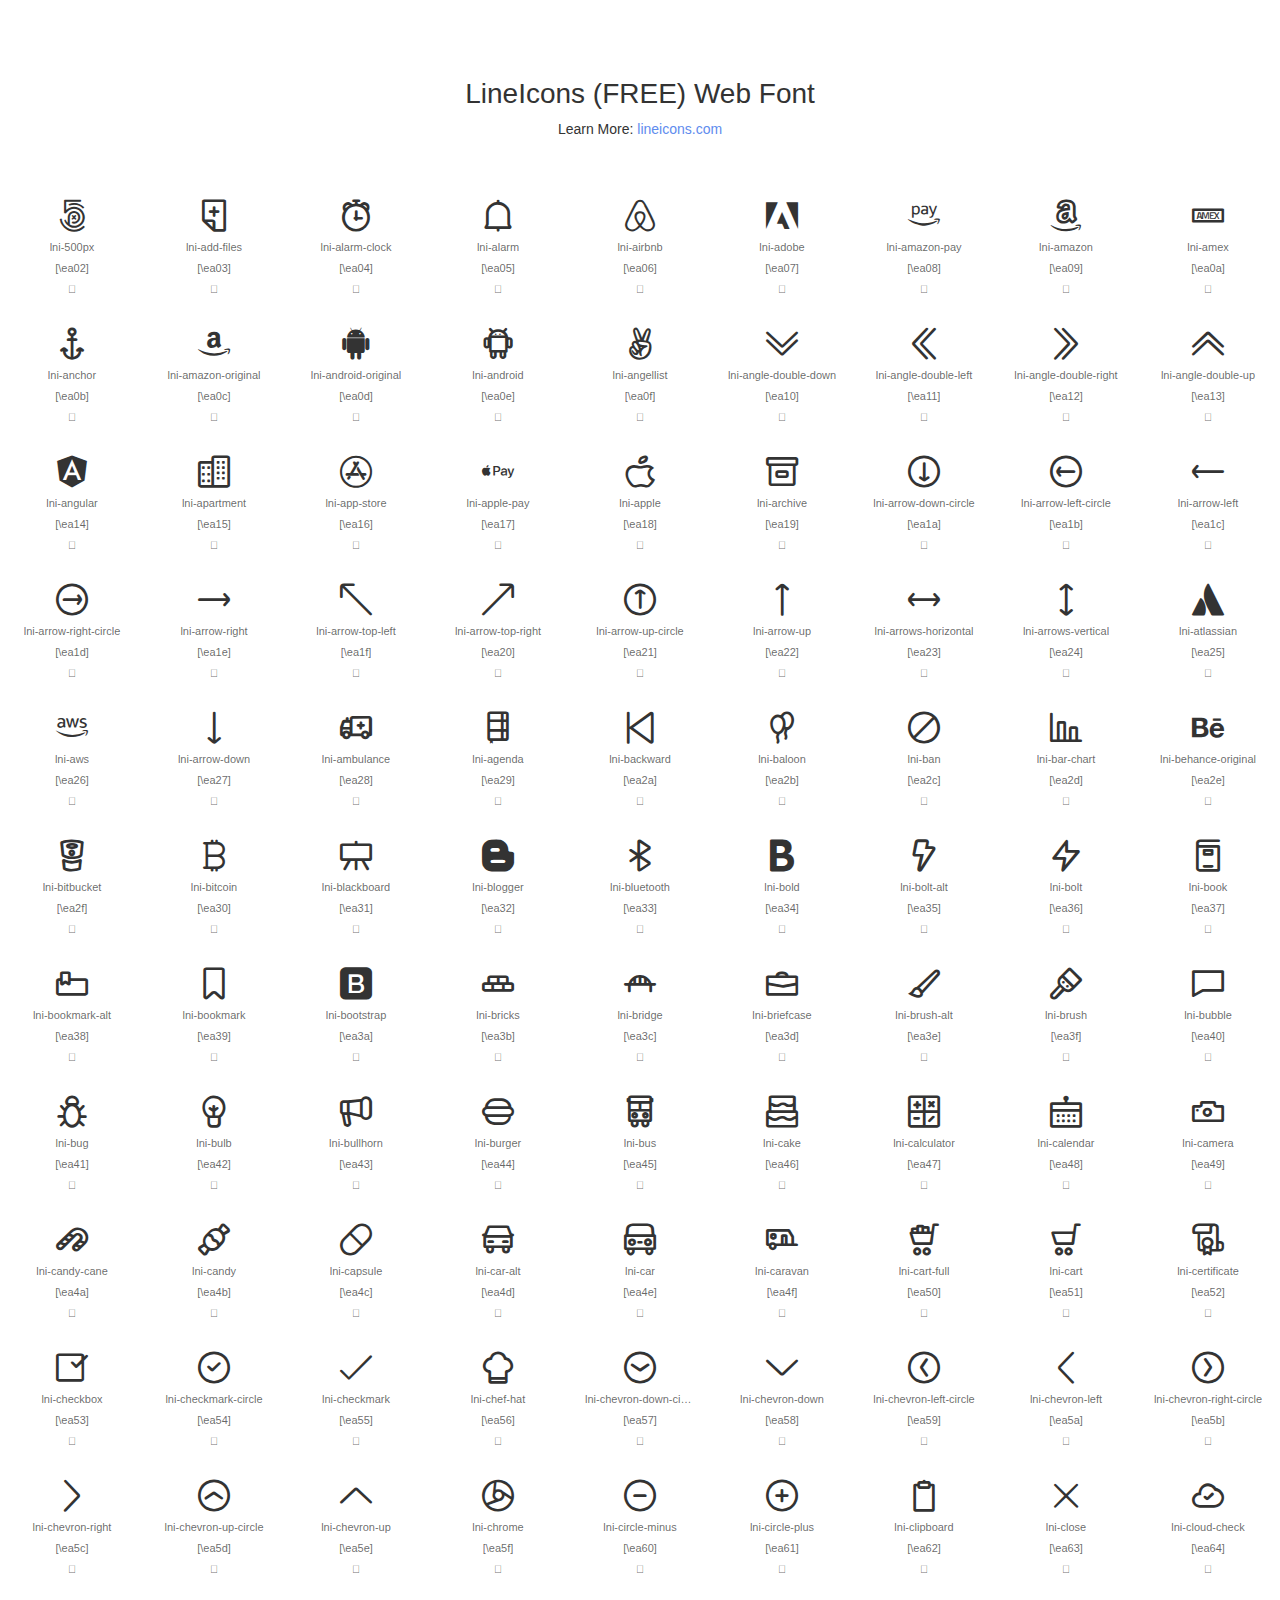
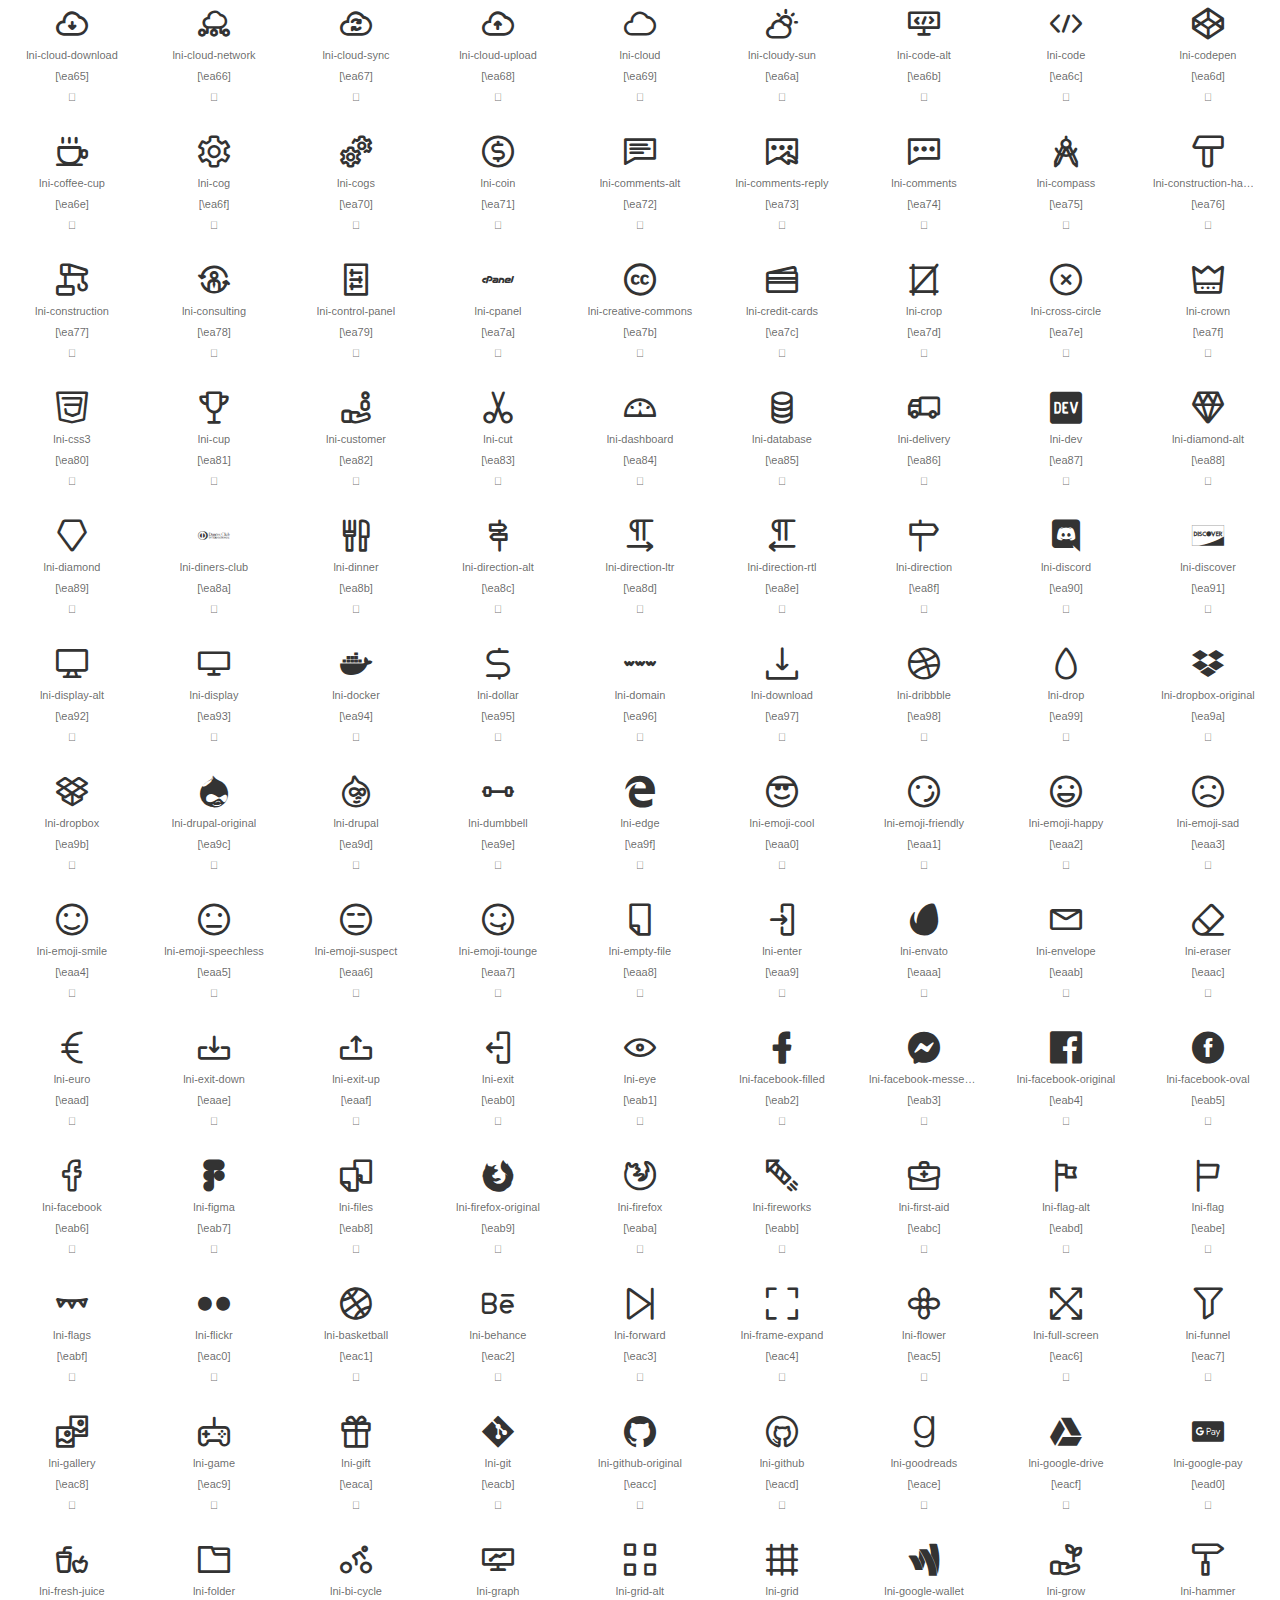
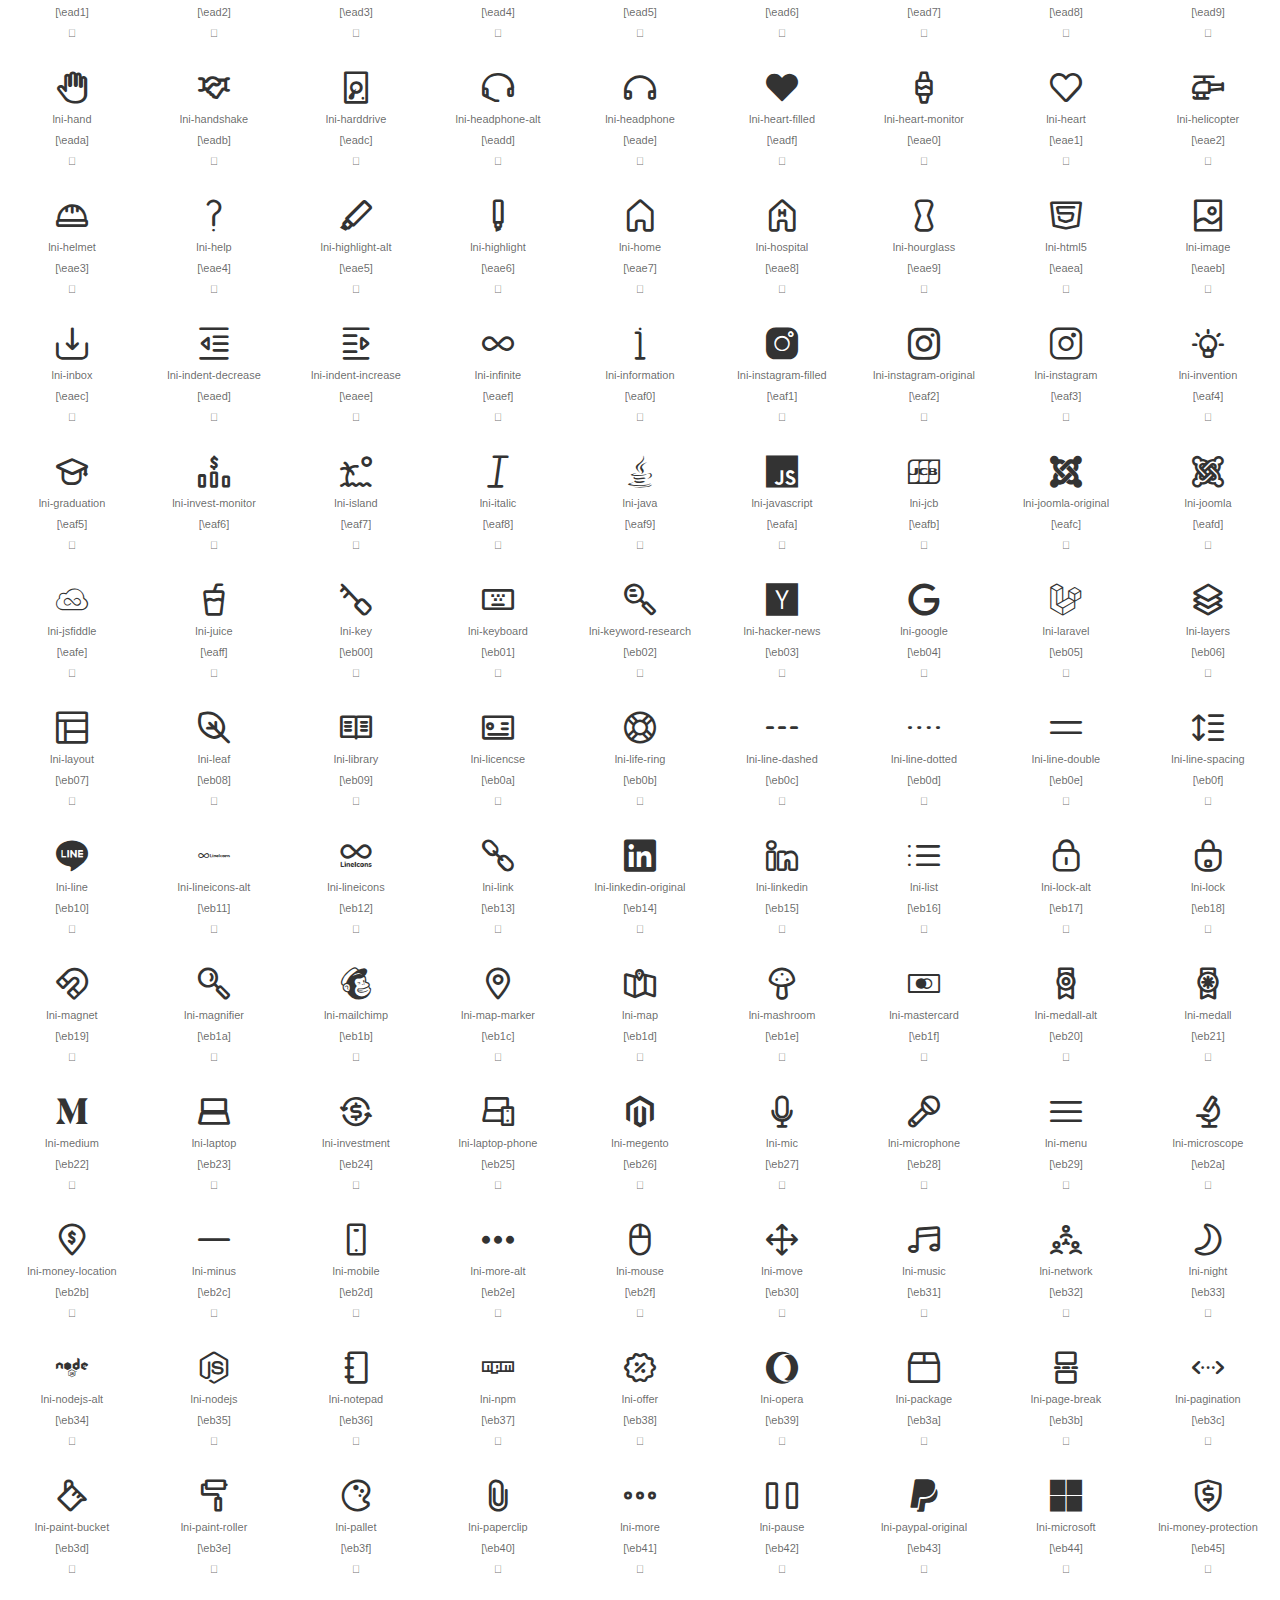
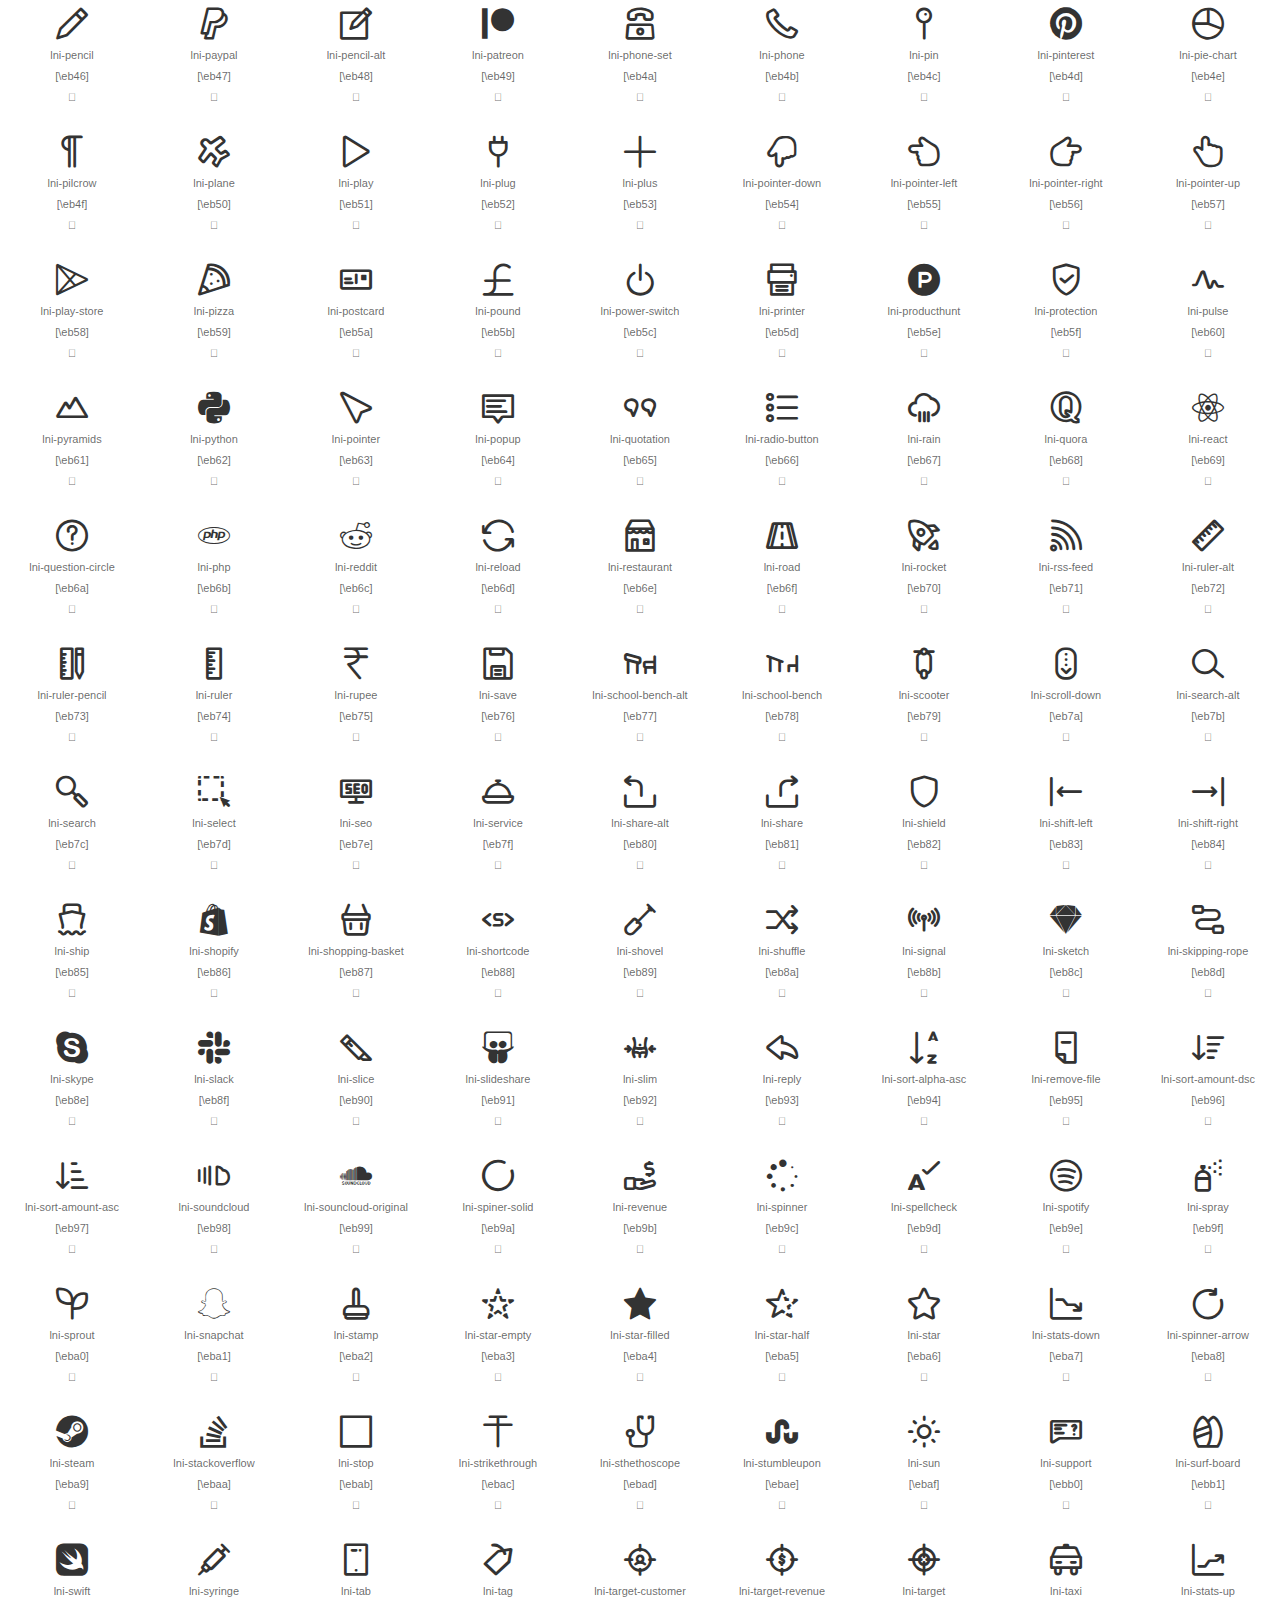
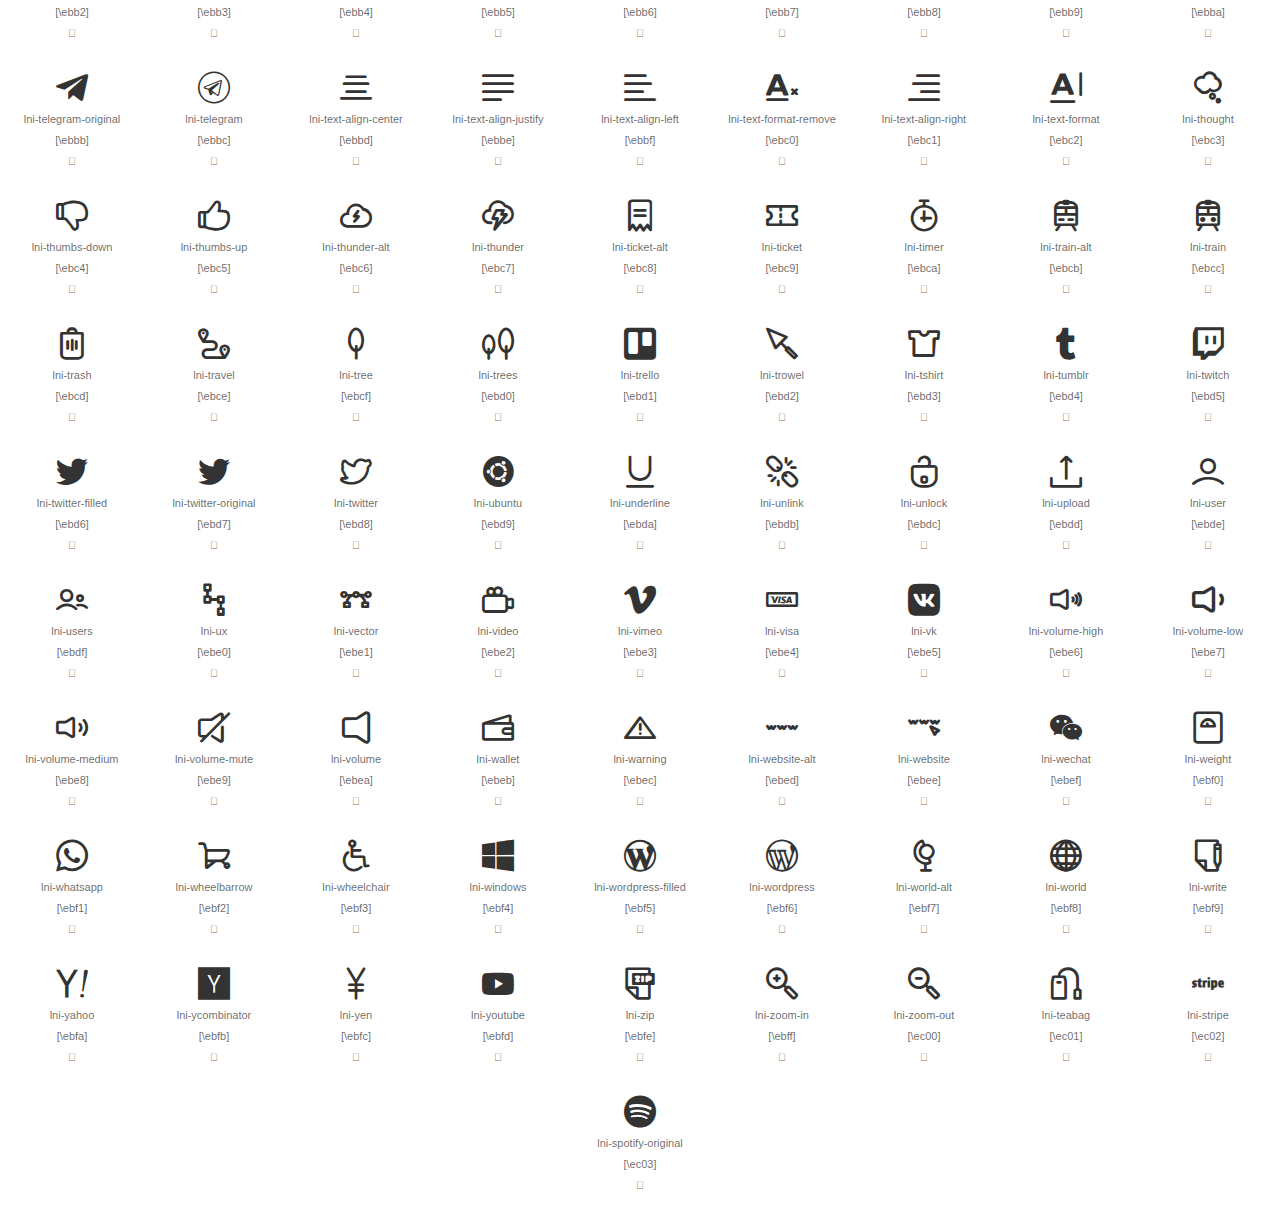
<file: assets/LineIcons-Package-2.0/WebFont/demo.html>
<!doctype html>
<html lang="en">
<head>
	<meta charset="UTF-8">
	<meta name="viewport" content="width=device-width, initial-scale=1">
    <link rel="stylesheet" href="demo/css/reset.css"> <!-- CSS reset -->
    <link rel="stylesheet" href="demo/css/LineIcons.css">
	<link rel="shortcut icon" href="demo/favicon.png">
	<title>LineIcons Web Font</title>
</head>
<body>
	<header>
		<h1>LineIcons (FREE) Web Font</h1>
		<p>Learn More: <a href="https://lineicons.com">lineicons.com</a></p>
	</header>

	<div id="icons-wrapper">
		<section>
			<ul>
                
                    <li>
                        <i class="lni lni-500px"></i>
                        <p>lni-500px</p>
                    </li>
                
                    <li>
                        <i class="lni lni-add-files"></i>
                        <p>lni-add-files</p>
                    </li>
                
                    <li>
                        <i class="lni lni-alarm-clock"></i>
                        <p>lni-alarm-clock</p>
                    </li>
                
                    <li>
                        <i class="lni lni-alarm"></i>
                        <p>lni-alarm</p>
                    </li>
                
                    <li>
                        <i class="lni lni-airbnb"></i>
                        <p>lni-airbnb</p>
                    </li>
                
                    <li>
                        <i class="lni lni-adobe"></i>
                        <p>lni-adobe</p>
                    </li>
                
                    <li>
                        <i class="lni lni-amazon-pay"></i>
                        <p>lni-amazon-pay</p>
                    </li>
                
                    <li>
                        <i class="lni lni-amazon"></i>
                        <p>lni-amazon</p>
                    </li>
                
                    <li>
                        <i class="lni lni-amex"></i>
                        <p>lni-amex</p>
                    </li>
                
                    <li>
                        <i class="lni lni-anchor"></i>
                        <p>lni-anchor</p>
                    </li>
                
                    <li>
                        <i class="lni lni-amazon-original"></i>
                        <p>lni-amazon-original</p>
                    </li>
                
                    <li>
                        <i class="lni lni-android-original"></i>
                        <p>lni-android-original</p>
                    </li>
                
                    <li>
                        <i class="lni lni-android"></i>
                        <p>lni-android</p>
                    </li>
                
                    <li>
                        <i class="lni lni-angellist"></i>
                        <p>lni-angellist</p>
                    </li>
                
                    <li>
                        <i class="lni lni-angle-double-down"></i>
                        <p>lni-angle-double-down</p>
                    </li>
                
                    <li>
                        <i class="lni lni-angle-double-left"></i>
                        <p>lni-angle-double-left</p>
                    </li>
                
                    <li>
                        <i class="lni lni-angle-double-right"></i>
                        <p>lni-angle-double-right</p>
                    </li>
                
                    <li>
                        <i class="lni lni-angle-double-up"></i>
                        <p>lni-angle-double-up</p>
                    </li>
                
                    <li>
                        <i class="lni lni-angular"></i>
                        <p>lni-angular</p>
                    </li>
                
                    <li>
                        <i class="lni lni-apartment"></i>
                        <p>lni-apartment</p>
                    </li>
                
                    <li>
                        <i class="lni lni-app-store"></i>
                        <p>lni-app-store</p>
                    </li>
                
                    <li>
                        <i class="lni lni-apple-pay"></i>
                        <p>lni-apple-pay</p>
                    </li>
                
                    <li>
                        <i class="lni lni-apple"></i>
                        <p>lni-apple</p>
                    </li>
                
                    <li>
                        <i class="lni lni-archive"></i>
                        <p>lni-archive</p>
                    </li>
                
                    <li>
                        <i class="lni lni-arrow-down-circle"></i>
                        <p>lni-arrow-down-circle</p>
                    </li>
                
                    <li>
                        <i class="lni lni-arrow-left-circle"></i>
                        <p>lni-arrow-left-circle</p>
                    </li>
                
                    <li>
                        <i class="lni lni-arrow-left"></i>
                        <p>lni-arrow-left</p>
                    </li>
                
                    <li>
                        <i class="lni lni-arrow-right-circle"></i>
                        <p>lni-arrow-right-circle</p>
                    </li>
                
                    <li>
                        <i class="lni lni-arrow-right"></i>
                        <p>lni-arrow-right</p>
                    </li>
                
                    <li>
                        <i class="lni lni-arrow-top-left"></i>
                        <p>lni-arrow-top-left</p>
                    </li>
                
                    <li>
                        <i class="lni lni-arrow-top-right"></i>
                        <p>lni-arrow-top-right</p>
                    </li>
                
                    <li>
                        <i class="lni lni-arrow-up-circle"></i>
                        <p>lni-arrow-up-circle</p>
                    </li>
                
                    <li>
                        <i class="lni lni-arrow-up"></i>
                        <p>lni-arrow-up</p>
                    </li>
                
                    <li>
                        <i class="lni lni-arrows-horizontal"></i>
                        <p>lni-arrows-horizontal</p>
                    </li>
                
                    <li>
                        <i class="lni lni-arrows-vertical"></i>
                        <p>lni-arrows-vertical</p>
                    </li>
                
                    <li>
                        <i class="lni lni-atlassian"></i>
                        <p>lni-atlassian</p>
                    </li>
                
                    <li>
                        <i class="lni lni-aws"></i>
                        <p>lni-aws</p>
                    </li>
                
                    <li>
                        <i class="lni lni-arrow-down"></i>
                        <p>lni-arrow-down</p>
                    </li>
                
                    <li>
                        <i class="lni lni-ambulance"></i>
                        <p>lni-ambulance</p>
                    </li>
                
                    <li>
                        <i class="lni lni-agenda"></i>
                        <p>lni-agenda</p>
                    </li>
                
                    <li>
                        <i class="lni lni-backward"></i>
                        <p>lni-backward</p>
                    </li>
                
                    <li>
                        <i class="lni lni-baloon"></i>
                        <p>lni-baloon</p>
                    </li>
                
                    <li>
                        <i class="lni lni-ban"></i>
                        <p>lni-ban</p>
                    </li>
                
                    <li>
                        <i class="lni lni-bar-chart"></i>
                        <p>lni-bar-chart</p>
                    </li>
                
                    <li>
                        <i class="lni lni-behance-original"></i>
                        <p>lni-behance-original</p>
                    </li>
                
                    <li>
                        <i class="lni lni-bitbucket"></i>
                        <p>lni-bitbucket</p>
                    </li>
                
                    <li>
                        <i class="lni lni-bitcoin"></i>
                        <p>lni-bitcoin</p>
                    </li>
                
                    <li>
                        <i class="lni lni-blackboard"></i>
                        <p>lni-blackboard</p>
                    </li>
                
                    <li>
                        <i class="lni lni-blogger"></i>
                        <p>lni-blogger</p>
                    </li>
                
                    <li>
                        <i class="lni lni-bluetooth"></i>
                        <p>lni-bluetooth</p>
                    </li>
                
                    <li>
                        <i class="lni lni-bold"></i>
                        <p>lni-bold</p>
                    </li>
                
                    <li>
                        <i class="lni lni-bolt-alt"></i>
                        <p>lni-bolt-alt</p>
                    </li>
                
                    <li>
                        <i class="lni lni-bolt"></i>
                        <p>lni-bolt</p>
                    </li>
                
                    <li>
                        <i class="lni lni-book"></i>
                        <p>lni-book</p>
                    </li>
                
                    <li>
                        <i class="lni lni-bookmark-alt"></i>
                        <p>lni-bookmark-alt</p>
                    </li>
                
                    <li>
                        <i class="lni lni-bookmark"></i>
                        <p>lni-bookmark</p>
                    </li>
                
                    <li>
                        <i class="lni lni-bootstrap"></i>
                        <p>lni-bootstrap</p>
                    </li>
                
                    <li>
                        <i class="lni lni-bricks"></i>
                        <p>lni-bricks</p>
                    </li>
                
                    <li>
                        <i class="lni lni-bridge"></i>
                        <p>lni-bridge</p>
                    </li>
                
                    <li>
                        <i class="lni lni-briefcase"></i>
                        <p>lni-briefcase</p>
                    </li>
                
                    <li>
                        <i class="lni lni-brush-alt"></i>
                        <p>lni-brush-alt</p>
                    </li>
                
                    <li>
                        <i class="lni lni-brush"></i>
                        <p>lni-brush</p>
                    </li>
                
                    <li>
                        <i class="lni lni-bubble"></i>
                        <p>lni-bubble</p>
                    </li>
                
                    <li>
                        <i class="lni lni-bug"></i>
                        <p>lni-bug</p>
                    </li>
                
                    <li>
                        <i class="lni lni-bulb"></i>
                        <p>lni-bulb</p>
                    </li>
                
                    <li>
                        <i class="lni lni-bullhorn"></i>
                        <p>lni-bullhorn</p>
                    </li>
                
                    <li>
                        <i class="lni lni-burger"></i>
                        <p>lni-burger</p>
                    </li>
                
                    <li>
                        <i class="lni lni-bus"></i>
                        <p>lni-bus</p>
                    </li>
                
                    <li>
                        <i class="lni lni-cake"></i>
                        <p>lni-cake</p>
                    </li>
                
                    <li>
                        <i class="lni lni-calculator"></i>
                        <p>lni-calculator</p>
                    </li>
                
                    <li>
                        <i class="lni lni-calendar"></i>
                        <p>lni-calendar</p>
                    </li>
                
                    <li>
                        <i class="lni lni-camera"></i>
                        <p>lni-camera</p>
                    </li>
                
                    <li>
                        <i class="lni lni-candy-cane"></i>
                        <p>lni-candy-cane</p>
                    </li>
                
                    <li>
                        <i class="lni lni-candy"></i>
                        <p>lni-candy</p>
                    </li>
                
                    <li>
                        <i class="lni lni-capsule"></i>
                        <p>lni-capsule</p>
                    </li>
                
                    <li>
                        <i class="lni lni-car-alt"></i>
                        <p>lni-car-alt</p>
                    </li>
                
                    <li>
                        <i class="lni lni-car"></i>
                        <p>lni-car</p>
                    </li>
                
                    <li>
                        <i class="lni lni-caravan"></i>
                        <p>lni-caravan</p>
                    </li>
                
                    <li>
                        <i class="lni lni-cart-full"></i>
                        <p>lni-cart-full</p>
                    </li>
                
                    <li>
                        <i class="lni lni-cart"></i>
                        <p>lni-cart</p>
                    </li>
                
                    <li>
                        <i class="lni lni-certificate"></i>
                        <p>lni-certificate</p>
                    </li>
                
                    <li>
                        <i class="lni lni-checkbox"></i>
                        <p>lni-checkbox</p>
                    </li>
                
                    <li>
                        <i class="lni lni-checkmark-circle"></i>
                        <p>lni-checkmark-circle</p>
                    </li>
                
                    <li>
                        <i class="lni lni-checkmark"></i>
                        <p>lni-checkmark</p>
                    </li>
                
                    <li>
                        <i class="lni lni-chef-hat"></i>
                        <p>lni-chef-hat</p>
                    </li>
                
                    <li>
                        <i class="lni lni-chevron-down-circle"></i>
                        <p>lni-chevron-down-circle</p>
                    </li>
                
                    <li>
                        <i class="lni lni-chevron-down"></i>
                        <p>lni-chevron-down</p>
                    </li>
                
                    <li>
                        <i class="lni lni-chevron-left-circle"></i>
                        <p>lni-chevron-left-circle</p>
                    </li>
                
                    <li>
                        <i class="lni lni-chevron-left"></i>
                        <p>lni-chevron-left</p>
                    </li>
                
                    <li>
                        <i class="lni lni-chevron-right-circle"></i>
                        <p>lni-chevron-right-circle</p>
                    </li>
                
                    <li>
                        <i class="lni lni-chevron-right"></i>
                        <p>lni-chevron-right</p>
                    </li>
                
                    <li>
                        <i class="lni lni-chevron-up-circle"></i>
                        <p>lni-chevron-up-circle</p>
                    </li>
                
                    <li>
                        <i class="lni lni-chevron-up"></i>
                        <p>lni-chevron-up</p>
                    </li>
                
                    <li>
                        <i class="lni lni-chrome"></i>
                        <p>lni-chrome</p>
                    </li>
                
                    <li>
                        <i class="lni lni-circle-minus"></i>
                        <p>lni-circle-minus</p>
                    </li>
                
                    <li>
                        <i class="lni lni-circle-plus"></i>
                        <p>lni-circle-plus</p>
                    </li>
                
                    <li>
                        <i class="lni lni-clipboard"></i>
                        <p>lni-clipboard</p>
                    </li>
                
                    <li>
                        <i class="lni lni-close"></i>
                        <p>lni-close</p>
                    </li>
                
                    <li>
                        <i class="lni lni-cloud-check"></i>
                        <p>lni-cloud-check</p>
                    </li>
                
                    <li>
                        <i class="lni lni-cloud-download"></i>
                        <p>lni-cloud-download</p>
                    </li>
                
                    <li>
                        <i class="lni lni-cloud-network"></i>
                        <p>lni-cloud-network</p>
                    </li>
                
                    <li>
                        <i class="lni lni-cloud-sync"></i>
                        <p>lni-cloud-sync</p>
                    </li>
                
                    <li>
                        <i class="lni lni-cloud-upload"></i>
                        <p>lni-cloud-upload</p>
                    </li>
                
                    <li>
                        <i class="lni lni-cloud"></i>
                        <p>lni-cloud</p>
                    </li>
                
                    <li>
                        <i class="lni lni-cloudy-sun"></i>
                        <p>lni-cloudy-sun</p>
                    </li>
                
                    <li>
                        <i class="lni lni-code-alt"></i>
                        <p>lni-code-alt</p>
                    </li>
                
                    <li>
                        <i class="lni lni-code"></i>
                        <p>lni-code</p>
                    </li>
                
                    <li>
                        <i class="lni lni-codepen"></i>
                        <p>lni-codepen</p>
                    </li>
                
                    <li>
                        <i class="lni lni-coffee-cup"></i>
                        <p>lni-coffee-cup</p>
                    </li>
                
                    <li>
                        <i class="lni lni-cog"></i>
                        <p>lni-cog</p>
                    </li>
                
                    <li>
                        <i class="lni lni-cogs"></i>
                        <p>lni-cogs</p>
                    </li>
                
                    <li>
                        <i class="lni lni-coin"></i>
                        <p>lni-coin</p>
                    </li>
                
                    <li>
                        <i class="lni lni-comments-alt"></i>
                        <p>lni-comments-alt</p>
                    </li>
                
                    <li>
                        <i class="lni lni-comments-reply"></i>
                        <p>lni-comments-reply</p>
                    </li>
                
                    <li>
                        <i class="lni lni-comments"></i>
                        <p>lni-comments</p>
                    </li>
                
                    <li>
                        <i class="lni lni-compass"></i>
                        <p>lni-compass</p>
                    </li>
                
                    <li>
                        <i class="lni lni-construction-hammer"></i>
                        <p>lni-construction-hammer</p>
                    </li>
                
                    <li>
                        <i class="lni lni-construction"></i>
                        <p>lni-construction</p>
                    </li>
                
                    <li>
                        <i class="lni lni-consulting"></i>
                        <p>lni-consulting</p>
                    </li>
                
                    <li>
                        <i class="lni lni-control-panel"></i>
                        <p>lni-control-panel</p>
                    </li>
                
                    <li>
                        <i class="lni lni-cpanel"></i>
                        <p>lni-cpanel</p>
                    </li>
                
                    <li>
                        <i class="lni lni-creative-commons"></i>
                        <p>lni-creative-commons</p>
                    </li>
                
                    <li>
                        <i class="lni lni-credit-cards"></i>
                        <p>lni-credit-cards</p>
                    </li>
                
                    <li>
                        <i class="lni lni-crop"></i>
                        <p>lni-crop</p>
                    </li>
                
                    <li>
                        <i class="lni lni-cross-circle"></i>
                        <p>lni-cross-circle</p>
                    </li>
                
                    <li>
                        <i class="lni lni-crown"></i>
                        <p>lni-crown</p>
                    </li>
                
                    <li>
                        <i class="lni lni-css3"></i>
                        <p>lni-css3</p>
                    </li>
                
                    <li>
                        <i class="lni lni-cup"></i>
                        <p>lni-cup</p>
                    </li>
                
                    <li>
                        <i class="lni lni-customer"></i>
                        <p>lni-customer</p>
                    </li>
                
                    <li>
                        <i class="lni lni-cut"></i>
                        <p>lni-cut</p>
                    </li>
                
                    <li>
                        <i class="lni lni-dashboard"></i>
                        <p>lni-dashboard</p>
                    </li>
                
                    <li>
                        <i class="lni lni-database"></i>
                        <p>lni-database</p>
                    </li>
                
                    <li>
                        <i class="lni lni-delivery"></i>
                        <p>lni-delivery</p>
                    </li>
                
                    <li>
                        <i class="lni lni-dev"></i>
                        <p>lni-dev</p>
                    </li>
                
                    <li>
                        <i class="lni lni-diamond-alt"></i>
                        <p>lni-diamond-alt</p>
                    </li>
                
                    <li>
                        <i class="lni lni-diamond"></i>
                        <p>lni-diamond</p>
                    </li>
                
                    <li>
                        <i class="lni lni-diners-club"></i>
                        <p>lni-diners-club</p>
                    </li>
                
                    <li>
                        <i class="lni lni-dinner"></i>
                        <p>lni-dinner</p>
                    </li>
                
                    <li>
                        <i class="lni lni-direction-alt"></i>
                        <p>lni-direction-alt</p>
                    </li>
                
                    <li>
                        <i class="lni lni-direction-ltr"></i>
                        <p>lni-direction-ltr</p>
                    </li>
                
                    <li>
                        <i class="lni lni-direction-rtl"></i>
                        <p>lni-direction-rtl</p>
                    </li>
                
                    <li>
                        <i class="lni lni-direction"></i>
                        <p>lni-direction</p>
                    </li>
                
                    <li>
                        <i class="lni lni-discord"></i>
                        <p>lni-discord</p>
                    </li>
                
                    <li>
                        <i class="lni lni-discover"></i>
                        <p>lni-discover</p>
                    </li>
                
                    <li>
                        <i class="lni lni-display-alt"></i>
                        <p>lni-display-alt</p>
                    </li>
                
                    <li>
                        <i class="lni lni-display"></i>
                        <p>lni-display</p>
                    </li>
                
                    <li>
                        <i class="lni lni-docker"></i>
                        <p>lni-docker</p>
                    </li>
                
                    <li>
                        <i class="lni lni-dollar"></i>
                        <p>lni-dollar</p>
                    </li>
                
                    <li>
                        <i class="lni lni-domain"></i>
                        <p>lni-domain</p>
                    </li>
                
                    <li>
                        <i class="lni lni-download"></i>
                        <p>lni-download</p>
                    </li>
                
                    <li>
                        <i class="lni lni-dribbble"></i>
                        <p>lni-dribbble</p>
                    </li>
                
                    <li>
                        <i class="lni lni-drop"></i>
                        <p>lni-drop</p>
                    </li>
                
                    <li>
                        <i class="lni lni-dropbox-original"></i>
                        <p>lni-dropbox-original</p>
                    </li>
                
                    <li>
                        <i class="lni lni-dropbox"></i>
                        <p>lni-dropbox</p>
                    </li>
                
                    <li>
                        <i class="lni lni-drupal-original"></i>
                        <p>lni-drupal-original</p>
                    </li>
                
                    <li>
                        <i class="lni lni-drupal"></i>
                        <p>lni-drupal</p>
                    </li>
                
                    <li>
                        <i class="lni lni-dumbbell"></i>
                        <p>lni-dumbbell</p>
                    </li>
                
                    <li>
                        <i class="lni lni-edge"></i>
                        <p>lni-edge</p>
                    </li>
                
                    <li>
                        <i class="lni lni-emoji-cool"></i>
                        <p>lni-emoji-cool</p>
                    </li>
                
                    <li>
                        <i class="lni lni-emoji-friendly"></i>
                        <p>lni-emoji-friendly</p>
                    </li>
                
                    <li>
                        <i class="lni lni-emoji-happy"></i>
                        <p>lni-emoji-happy</p>
                    </li>
                
                    <li>
                        <i class="lni lni-emoji-sad"></i>
                        <p>lni-emoji-sad</p>
                    </li>
                
                    <li>
                        <i class="lni lni-emoji-smile"></i>
                        <p>lni-emoji-smile</p>
                    </li>
                
                    <li>
                        <i class="lni lni-emoji-speechless"></i>
                        <p>lni-emoji-speechless</p>
                    </li>
                
                    <li>
                        <i class="lni lni-emoji-suspect"></i>
                        <p>lni-emoji-suspect</p>
                    </li>
                
                    <li>
                        <i class="lni lni-emoji-tounge"></i>
                        <p>lni-emoji-tounge</p>
                    </li>
                
                    <li>
                        <i class="lni lni-empty-file"></i>
                        <p>lni-empty-file</p>
                    </li>
                
                    <li>
                        <i class="lni lni-enter"></i>
                        <p>lni-enter</p>
                    </li>
                
                    <li>
                        <i class="lni lni-envato"></i>
                        <p>lni-envato</p>
                    </li>
                
                    <li>
                        <i class="lni lni-envelope"></i>
                        <p>lni-envelope</p>
                    </li>
                
                    <li>
                        <i class="lni lni-eraser"></i>
                        <p>lni-eraser</p>
                    </li>
                
                    <li>
                        <i class="lni lni-euro"></i>
                        <p>lni-euro</p>
                    </li>
                
                    <li>
                        <i class="lni lni-exit-down"></i>
                        <p>lni-exit-down</p>
                    </li>
                
                    <li>
                        <i class="lni lni-exit-up"></i>
                        <p>lni-exit-up</p>
                    </li>
                
                    <li>
                        <i class="lni lni-exit"></i>
                        <p>lni-exit</p>
                    </li>
                
                    <li>
                        <i class="lni lni-eye"></i>
                        <p>lni-eye</p>
                    </li>
                
                    <li>
                        <i class="lni lni-facebook-filled"></i>
                        <p>lni-facebook-filled</p>
                    </li>
                
                    <li>
                        <i class="lni lni-facebook-messenger"></i>
                        <p>lni-facebook-messenger</p>
                    </li>
                
                    <li>
                        <i class="lni lni-facebook-original"></i>
                        <p>lni-facebook-original</p>
                    </li>
                
                    <li>
                        <i class="lni lni-facebook-oval"></i>
                        <p>lni-facebook-oval</p>
                    </li>
                
                    <li>
                        <i class="lni lni-facebook"></i>
                        <p>lni-facebook</p>
                    </li>
                
                    <li>
                        <i class="lni lni-figma"></i>
                        <p>lni-figma</p>
                    </li>
                
                    <li>
                        <i class="lni lni-files"></i>
                        <p>lni-files</p>
                    </li>
                
                    <li>
                        <i class="lni lni-firefox-original"></i>
                        <p>lni-firefox-original</p>
                    </li>
                
                    <li>
                        <i class="lni lni-firefox"></i>
                        <p>lni-firefox</p>
                    </li>
                
                    <li>
                        <i class="lni lni-fireworks"></i>
                        <p>lni-fireworks</p>
                    </li>
                
                    <li>
                        <i class="lni lni-first-aid"></i>
                        <p>lni-first-aid</p>
                    </li>
                
                    <li>
                        <i class="lni lni-flag-alt"></i>
                        <p>lni-flag-alt</p>
                    </li>
                
                    <li>
                        <i class="lni lni-flag"></i>
                        <p>lni-flag</p>
                    </li>
                
                    <li>
                        <i class="lni lni-flags"></i>
                        <p>lni-flags</p>
                    </li>
                
                    <li>
                        <i class="lni lni-flickr"></i>
                        <p>lni-flickr</p>
                    </li>
                
                    <li>
                        <i class="lni lni-basketball"></i>
                        <p>lni-basketball</p>
                    </li>
                
                    <li>
                        <i class="lni lni-behance"></i>
                        <p>lni-behance</p>
                    </li>
                
                    <li>
                        <i class="lni lni-forward"></i>
                        <p>lni-forward</p>
                    </li>
                
                    <li>
                        <i class="lni lni-frame-expand"></i>
                        <p>lni-frame-expand</p>
                    </li>
                
                    <li>
                        <i class="lni lni-flower"></i>
                        <p>lni-flower</p>
                    </li>
                
                    <li>
                        <i class="lni lni-full-screen"></i>
                        <p>lni-full-screen</p>
                    </li>
                
                    <li>
                        <i class="lni lni-funnel"></i>
                        <p>lni-funnel</p>
                    </li>
                
                    <li>
                        <i class="lni lni-gallery"></i>
                        <p>lni-gallery</p>
                    </li>
                
                    <li>
                        <i class="lni lni-game"></i>
                        <p>lni-game</p>
                    </li>
                
                    <li>
                        <i class="lni lni-gift"></i>
                        <p>lni-gift</p>
                    </li>
                
                    <li>
                        <i class="lni lni-git"></i>
                        <p>lni-git</p>
                    </li>
                
                    <li>
                        <i class="lni lni-github-original"></i>
                        <p>lni-github-original</p>
                    </li>
                
                    <li>
                        <i class="lni lni-github"></i>
                        <p>lni-github</p>
                    </li>
                
                    <li>
                        <i class="lni lni-goodreads"></i>
                        <p>lni-goodreads</p>
                    </li>
                
                    <li>
                        <i class="lni lni-google-drive"></i>
                        <p>lni-google-drive</p>
                    </li>
                
                    <li>
                        <i class="lni lni-google-pay"></i>
                        <p>lni-google-pay</p>
                    </li>
                
                    <li>
                        <i class="lni lni-fresh-juice"></i>
                        <p>lni-fresh-juice</p>
                    </li>
                
                    <li>
                        <i class="lni lni-folder"></i>
                        <p>lni-folder</p>
                    </li>
                
                    <li>
                        <i class="lni lni-bi-cycle"></i>
                        <p>lni-bi-cycle</p>
                    </li>
                
                    <li>
                        <i class="lni lni-graph"></i>
                        <p>lni-graph</p>
                    </li>
                
                    <li>
                        <i class="lni lni-grid-alt"></i>
                        <p>lni-grid-alt</p>
                    </li>
                
                    <li>
                        <i class="lni lni-grid"></i>
                        <p>lni-grid</p>
                    </li>
                
                    <li>
                        <i class="lni lni-google-wallet"></i>
                        <p>lni-google-wallet</p>
                    </li>
                
                    <li>
                        <i class="lni lni-grow"></i>
                        <p>lni-grow</p>
                    </li>
                
                    <li>
                        <i class="lni lni-hammer"></i>
                        <p>lni-hammer</p>
                    </li>
                
                    <li>
                        <i class="lni lni-hand"></i>
                        <p>lni-hand</p>
                    </li>
                
                    <li>
                        <i class="lni lni-handshake"></i>
                        <p>lni-handshake</p>
                    </li>
                
                    <li>
                        <i class="lni lni-harddrive"></i>
                        <p>lni-harddrive</p>
                    </li>
                
                    <li>
                        <i class="lni lni-headphone-alt"></i>
                        <p>lni-headphone-alt</p>
                    </li>
                
                    <li>
                        <i class="lni lni-headphone"></i>
                        <p>lni-headphone</p>
                    </li>
                
                    <li>
                        <i class="lni lni-heart-filled"></i>
                        <p>lni-heart-filled</p>
                    </li>
                
                    <li>
                        <i class="lni lni-heart-monitor"></i>
                        <p>lni-heart-monitor</p>
                    </li>
                
                    <li>
                        <i class="lni lni-heart"></i>
                        <p>lni-heart</p>
                    </li>
                
                    <li>
                        <i class="lni lni-helicopter"></i>
                        <p>lni-helicopter</p>
                    </li>
                
                    <li>
                        <i class="lni lni-helmet"></i>
                        <p>lni-helmet</p>
                    </li>
                
                    <li>
                        <i class="lni lni-help"></i>
                        <p>lni-help</p>
                    </li>
                
                    <li>
                        <i class="lni lni-highlight-alt"></i>
                        <p>lni-highlight-alt</p>
                    </li>
                
                    <li>
                        <i class="lni lni-highlight"></i>
                        <p>lni-highlight</p>
                    </li>
                
                    <li>
                        <i class="lni lni-home"></i>
                        <p>lni-home</p>
                    </li>
                
                    <li>
                        <i class="lni lni-hospital"></i>
                        <p>lni-hospital</p>
                    </li>
                
                    <li>
                        <i class="lni lni-hourglass"></i>
                        <p>lni-hourglass</p>
                    </li>
                
                    <li>
                        <i class="lni lni-html5"></i>
                        <p>lni-html5</p>
                    </li>
                
                    <li>
                        <i class="lni lni-image"></i>
                        <p>lni-image</p>
                    </li>
                
                    <li>
                        <i class="lni lni-inbox"></i>
                        <p>lni-inbox</p>
                    </li>
                
                    <li>
                        <i class="lni lni-indent-decrease"></i>
                        <p>lni-indent-decrease</p>
                    </li>
                
                    <li>
                        <i class="lni lni-indent-increase"></i>
                        <p>lni-indent-increase</p>
                    </li>
                
                    <li>
                        <i class="lni lni-infinite"></i>
                        <p>lni-infinite</p>
                    </li>
                
                    <li>
                        <i class="lni lni-information"></i>
                        <p>lni-information</p>
                    </li>
                
                    <li>
                        <i class="lni lni-instagram-filled"></i>
                        <p>lni-instagram-filled</p>
                    </li>
                
                    <li>
                        <i class="lni lni-instagram-original"></i>
                        <p>lni-instagram-original</p>
                    </li>
                
                    <li>
                        <i class="lni lni-instagram"></i>
                        <p>lni-instagram</p>
                    </li>
                
                    <li>
                        <i class="lni lni-invention"></i>
                        <p>lni-invention</p>
                    </li>
                
                    <li>
                        <i class="lni lni-graduation"></i>
                        <p>lni-graduation</p>
                    </li>
                
                    <li>
                        <i class="lni lni-invest-monitor"></i>
                        <p>lni-invest-monitor</p>
                    </li>
                
                    <li>
                        <i class="lni lni-island"></i>
                        <p>lni-island</p>
                    </li>
                
                    <li>
                        <i class="lni lni-italic"></i>
                        <p>lni-italic</p>
                    </li>
                
                    <li>
                        <i class="lni lni-java"></i>
                        <p>lni-java</p>
                    </li>
                
                    <li>
                        <i class="lni lni-javascript"></i>
                        <p>lni-javascript</p>
                    </li>
                
                    <li>
                        <i class="lni lni-jcb"></i>
                        <p>lni-jcb</p>
                    </li>
                
                    <li>
                        <i class="lni lni-joomla-original"></i>
                        <p>lni-joomla-original</p>
                    </li>
                
                    <li>
                        <i class="lni lni-joomla"></i>
                        <p>lni-joomla</p>
                    </li>
                
                    <li>
                        <i class="lni lni-jsfiddle"></i>
                        <p>lni-jsfiddle</p>
                    </li>
                
                    <li>
                        <i class="lni lni-juice"></i>
                        <p>lni-juice</p>
                    </li>
                
                    <li>
                        <i class="lni lni-key"></i>
                        <p>lni-key</p>
                    </li>
                
                    <li>
                        <i class="lni lni-keyboard"></i>
                        <p>lni-keyboard</p>
                    </li>
                
                    <li>
                        <i class="lni lni-keyword-research"></i>
                        <p>lni-keyword-research</p>
                    </li>
                
                    <li>
                        <i class="lni lni-hacker-news"></i>
                        <p>lni-hacker-news</p>
                    </li>
                
                    <li>
                        <i class="lni lni-google"></i>
                        <p>lni-google</p>
                    </li>
                
                    <li>
                        <i class="lni lni-laravel"></i>
                        <p>lni-laravel</p>
                    </li>
                
                    <li>
                        <i class="lni lni-layers"></i>
                        <p>lni-layers</p>
                    </li>
                
                    <li>
                        <i class="lni lni-layout"></i>
                        <p>lni-layout</p>
                    </li>
                
                    <li>
                        <i class="lni lni-leaf"></i>
                        <p>lni-leaf</p>
                    </li>
                
                    <li>
                        <i class="lni lni-library"></i>
                        <p>lni-library</p>
                    </li>
                
                    <li>
                        <i class="lni lni-licencse"></i>
                        <p>lni-licencse</p>
                    </li>
                
                    <li>
                        <i class="lni lni-life-ring"></i>
                        <p>lni-life-ring</p>
                    </li>
                
                    <li>
                        <i class="lni lni-line-dashed"></i>
                        <p>lni-line-dashed</p>
                    </li>
                
                    <li>
                        <i class="lni lni-line-dotted"></i>
                        <p>lni-line-dotted</p>
                    </li>
                
                    <li>
                        <i class="lni lni-line-double"></i>
                        <p>lni-line-double</p>
                    </li>
                
                    <li>
                        <i class="lni lni-line-spacing"></i>
                        <p>lni-line-spacing</p>
                    </li>
                
                    <li>
                        <i class="lni lni-line"></i>
                        <p>lni-line</p>
                    </li>
                
                    <li>
                        <i class="lni lni-lineicons-alt"></i>
                        <p>lni-lineicons-alt</p>
                    </li>
                
                    <li>
                        <i class="lni lni-lineicons"></i>
                        <p>lni-lineicons</p>
                    </li>
                
                    <li>
                        <i class="lni lni-link"></i>
                        <p>lni-link</p>
                    </li>
                
                    <li>
                        <i class="lni lni-linkedin-original"></i>
                        <p>lni-linkedin-original</p>
                    </li>
                
                    <li>
                        <i class="lni lni-linkedin"></i>
                        <p>lni-linkedin</p>
                    </li>
                
                    <li>
                        <i class="lni lni-list"></i>
                        <p>lni-list</p>
                    </li>
                
                    <li>
                        <i class="lni lni-lock-alt"></i>
                        <p>lni-lock-alt</p>
                    </li>
                
                    <li>
                        <i class="lni lni-lock"></i>
                        <p>lni-lock</p>
                    </li>
                
                    <li>
                        <i class="lni lni-magnet"></i>
                        <p>lni-magnet</p>
                    </li>
                
                    <li>
                        <i class="lni lni-magnifier"></i>
                        <p>lni-magnifier</p>
                    </li>
                
                    <li>
                        <i class="lni lni-mailchimp"></i>
                        <p>lni-mailchimp</p>
                    </li>
                
                    <li>
                        <i class="lni lni-map-marker"></i>
                        <p>lni-map-marker</p>
                    </li>
                
                    <li>
                        <i class="lni lni-map"></i>
                        <p>lni-map</p>
                    </li>
                
                    <li>
                        <i class="lni lni-mashroom"></i>
                        <p>lni-mashroom</p>
                    </li>
                
                    <li>
                        <i class="lni lni-mastercard"></i>
                        <p>lni-mastercard</p>
                    </li>
                
                    <li>
                        <i class="lni lni-medall-alt"></i>
                        <p>lni-medall-alt</p>
                    </li>
                
                    <li>
                        <i class="lni lni-medall"></i>
                        <p>lni-medall</p>
                    </li>
                
                    <li>
                        <i class="lni lni-medium"></i>
                        <p>lni-medium</p>
                    </li>
                
                    <li>
                        <i class="lni lni-laptop"></i>
                        <p>lni-laptop</p>
                    </li>
                
                    <li>
                        <i class="lni lni-investment"></i>
                        <p>lni-investment</p>
                    </li>
                
                    <li>
                        <i class="lni lni-laptop-phone"></i>
                        <p>lni-laptop-phone</p>
                    </li>
                
                    <li>
                        <i class="lni lni-megento"></i>
                        <p>lni-megento</p>
                    </li>
                
                    <li>
                        <i class="lni lni-mic"></i>
                        <p>lni-mic</p>
                    </li>
                
                    <li>
                        <i class="lni lni-microphone"></i>
                        <p>lni-microphone</p>
                    </li>
                
                    <li>
                        <i class="lni lni-menu"></i>
                        <p>lni-menu</p>
                    </li>
                
                    <li>
                        <i class="lni lni-microscope"></i>
                        <p>lni-microscope</p>
                    </li>
                
                    <li>
                        <i class="lni lni-money-location"></i>
                        <p>lni-money-location</p>
                    </li>
                
                    <li>
                        <i class="lni lni-minus"></i>
                        <p>lni-minus</p>
                    </li>
                
                    <li>
                        <i class="lni lni-mobile"></i>
                        <p>lni-mobile</p>
                    </li>
                
                    <li>
                        <i class="lni lni-more-alt"></i>
                        <p>lni-more-alt</p>
                    </li>
                
                    <li>
                        <i class="lni lni-mouse"></i>
                        <p>lni-mouse</p>
                    </li>
                
                    <li>
                        <i class="lni lni-move"></i>
                        <p>lni-move</p>
                    </li>
                
                    <li>
                        <i class="lni lni-music"></i>
                        <p>lni-music</p>
                    </li>
                
                    <li>
                        <i class="lni lni-network"></i>
                        <p>lni-network</p>
                    </li>
                
                    <li>
                        <i class="lni lni-night"></i>
                        <p>lni-night</p>
                    </li>
                
                    <li>
                        <i class="lni lni-nodejs-alt"></i>
                        <p>lni-nodejs-alt</p>
                    </li>
                
                    <li>
                        <i class="lni lni-nodejs"></i>
                        <p>lni-nodejs</p>
                    </li>
                
                    <li>
                        <i class="lni lni-notepad"></i>
                        <p>lni-notepad</p>
                    </li>
                
                    <li>
                        <i class="lni lni-npm"></i>
                        <p>lni-npm</p>
                    </li>
                
                    <li>
                        <i class="lni lni-offer"></i>
                        <p>lni-offer</p>
                    </li>
                
                    <li>
                        <i class="lni lni-opera"></i>
                        <p>lni-opera</p>
                    </li>
                
                    <li>
                        <i class="lni lni-package"></i>
                        <p>lni-package</p>
                    </li>
                
                    <li>
                        <i class="lni lni-page-break"></i>
                        <p>lni-page-break</p>
                    </li>
                
                    <li>
                        <i class="lni lni-pagination"></i>
                        <p>lni-pagination</p>
                    </li>
                
                    <li>
                        <i class="lni lni-paint-bucket"></i>
                        <p>lni-paint-bucket</p>
                    </li>
                
                    <li>
                        <i class="lni lni-paint-roller"></i>
                        <p>lni-paint-roller</p>
                    </li>
                
                    <li>
                        <i class="lni lni-pallet"></i>
                        <p>lni-pallet</p>
                    </li>
                
                    <li>
                        <i class="lni lni-paperclip"></i>
                        <p>lni-paperclip</p>
                    </li>
                
                    <li>
                        <i class="lni lni-more"></i>
                        <p>lni-more</p>
                    </li>
                
                    <li>
                        <i class="lni lni-pause"></i>
                        <p>lni-pause</p>
                    </li>
                
                    <li>
                        <i class="lni lni-paypal-original"></i>
                        <p>lni-paypal-original</p>
                    </li>
                
                    <li>
                        <i class="lni lni-microsoft"></i>
                        <p>lni-microsoft</p>
                    </li>
                
                    <li>
                        <i class="lni lni-money-protection"></i>
                        <p>lni-money-protection</p>
                    </li>
                
                    <li>
                        <i class="lni lni-pencil"></i>
                        <p>lni-pencil</p>
                    </li>
                
                    <li>
                        <i class="lni lni-paypal"></i>
                        <p>lni-paypal</p>
                    </li>
                
                    <li>
                        <i class="lni lni-pencil-alt"></i>
                        <p>lni-pencil-alt</p>
                    </li>
                
                    <li>
                        <i class="lni lni-patreon"></i>
                        <p>lni-patreon</p>
                    </li>
                
                    <li>
                        <i class="lni lni-phone-set"></i>
                        <p>lni-phone-set</p>
                    </li>
                
                    <li>
                        <i class="lni lni-phone"></i>
                        <p>lni-phone</p>
                    </li>
                
                    <li>
                        <i class="lni lni-pin"></i>
                        <p>lni-pin</p>
                    </li>
                
                    <li>
                        <i class="lni lni-pinterest"></i>
                        <p>lni-pinterest</p>
                    </li>
                
                    <li>
                        <i class="lni lni-pie-chart"></i>
                        <p>lni-pie-chart</p>
                    </li>
                
                    <li>
                        <i class="lni lni-pilcrow"></i>
                        <p>lni-pilcrow</p>
                    </li>
                
                    <li>
                        <i class="lni lni-plane"></i>
                        <p>lni-plane</p>
                    </li>
                
                    <li>
                        <i class="lni lni-play"></i>
                        <p>lni-play</p>
                    </li>
                
                    <li>
                        <i class="lni lni-plug"></i>
                        <p>lni-plug</p>
                    </li>
                
                    <li>
                        <i class="lni lni-plus"></i>
                        <p>lni-plus</p>
                    </li>
                
                    <li>
                        <i class="lni lni-pointer-down"></i>
                        <p>lni-pointer-down</p>
                    </li>
                
                    <li>
                        <i class="lni lni-pointer-left"></i>
                        <p>lni-pointer-left</p>
                    </li>
                
                    <li>
                        <i class="lni lni-pointer-right"></i>
                        <p>lni-pointer-right</p>
                    </li>
                
                    <li>
                        <i class="lni lni-pointer-up"></i>
                        <p>lni-pointer-up</p>
                    </li>
                
                    <li>
                        <i class="lni lni-play-store"></i>
                        <p>lni-play-store</p>
                    </li>
                
                    <li>
                        <i class="lni lni-pizza"></i>
                        <p>lni-pizza</p>
                    </li>
                
                    <li>
                        <i class="lni lni-postcard"></i>
                        <p>lni-postcard</p>
                    </li>
                
                    <li>
                        <i class="lni lni-pound"></i>
                        <p>lni-pound</p>
                    </li>
                
                    <li>
                        <i class="lni lni-power-switch"></i>
                        <p>lni-power-switch</p>
                    </li>
                
                    <li>
                        <i class="lni lni-printer"></i>
                        <p>lni-printer</p>
                    </li>
                
                    <li>
                        <i class="lni lni-producthunt"></i>
                        <p>lni-producthunt</p>
                    </li>
                
                    <li>
                        <i class="lni lni-protection"></i>
                        <p>lni-protection</p>
                    </li>
                
                    <li>
                        <i class="lni lni-pulse"></i>
                        <p>lni-pulse</p>
                    </li>
                
                    <li>
                        <i class="lni lni-pyramids"></i>
                        <p>lni-pyramids</p>
                    </li>
                
                    <li>
                        <i class="lni lni-python"></i>
                        <p>lni-python</p>
                    </li>
                
                    <li>
                        <i class="lni lni-pointer"></i>
                        <p>lni-pointer</p>
                    </li>
                
                    <li>
                        <i class="lni lni-popup"></i>
                        <p>lni-popup</p>
                    </li>
                
                    <li>
                        <i class="lni lni-quotation"></i>
                        <p>lni-quotation</p>
                    </li>
                
                    <li>
                        <i class="lni lni-radio-button"></i>
                        <p>lni-radio-button</p>
                    </li>
                
                    <li>
                        <i class="lni lni-rain"></i>
                        <p>lni-rain</p>
                    </li>
                
                    <li>
                        <i class="lni lni-quora"></i>
                        <p>lni-quora</p>
                    </li>
                
                    <li>
                        <i class="lni lni-react"></i>
                        <p>lni-react</p>
                    </li>
                
                    <li>
                        <i class="lni lni-question-circle"></i>
                        <p>lni-question-circle</p>
                    </li>
                
                    <li>
                        <i class="lni lni-php"></i>
                        <p>lni-php</p>
                    </li>
                
                    <li>
                        <i class="lni lni-reddit"></i>
                        <p>lni-reddit</p>
                    </li>
                
                    <li>
                        <i class="lni lni-reload"></i>
                        <p>lni-reload</p>
                    </li>
                
                    <li>
                        <i class="lni lni-restaurant"></i>
                        <p>lni-restaurant</p>
                    </li>
                
                    <li>
                        <i class="lni lni-road"></i>
                        <p>lni-road</p>
                    </li>
                
                    <li>
                        <i class="lni lni-rocket"></i>
                        <p>lni-rocket</p>
                    </li>
                
                    <li>
                        <i class="lni lni-rss-feed"></i>
                        <p>lni-rss-feed</p>
                    </li>
                
                    <li>
                        <i class="lni lni-ruler-alt"></i>
                        <p>lni-ruler-alt</p>
                    </li>
                
                    <li>
                        <i class="lni lni-ruler-pencil"></i>
                        <p>lni-ruler-pencil</p>
                    </li>
                
                    <li>
                        <i class="lni lni-ruler"></i>
                        <p>lni-ruler</p>
                    </li>
                
                    <li>
                        <i class="lni lni-rupee"></i>
                        <p>lni-rupee</p>
                    </li>
                
                    <li>
                        <i class="lni lni-save"></i>
                        <p>lni-save</p>
                    </li>
                
                    <li>
                        <i class="lni lni-school-bench-alt"></i>
                        <p>lni-school-bench-alt</p>
                    </li>
                
                    <li>
                        <i class="lni lni-school-bench"></i>
                        <p>lni-school-bench</p>
                    </li>
                
                    <li>
                        <i class="lni lni-scooter"></i>
                        <p>lni-scooter</p>
                    </li>
                
                    <li>
                        <i class="lni lni-scroll-down"></i>
                        <p>lni-scroll-down</p>
                    </li>
                
                    <li>
                        <i class="lni lni-search-alt"></i>
                        <p>lni-search-alt</p>
                    </li>
                
                    <li>
                        <i class="lni lni-search"></i>
                        <p>lni-search</p>
                    </li>
                
                    <li>
                        <i class="lni lni-select"></i>
                        <p>lni-select</p>
                    </li>
                
                    <li>
                        <i class="lni lni-seo"></i>
                        <p>lni-seo</p>
                    </li>
                
                    <li>
                        <i class="lni lni-service"></i>
                        <p>lni-service</p>
                    </li>
                
                    <li>
                        <i class="lni lni-share-alt"></i>
                        <p>lni-share-alt</p>
                    </li>
                
                    <li>
                        <i class="lni lni-share"></i>
                        <p>lni-share</p>
                    </li>
                
                    <li>
                        <i class="lni lni-shield"></i>
                        <p>lni-shield</p>
                    </li>
                
                    <li>
                        <i class="lni lni-shift-left"></i>
                        <p>lni-shift-left</p>
                    </li>
                
                    <li>
                        <i class="lni lni-shift-right"></i>
                        <p>lni-shift-right</p>
                    </li>
                
                    <li>
                        <i class="lni lni-ship"></i>
                        <p>lni-ship</p>
                    </li>
                
                    <li>
                        <i class="lni lni-shopify"></i>
                        <p>lni-shopify</p>
                    </li>
                
                    <li>
                        <i class="lni lni-shopping-basket"></i>
                        <p>lni-shopping-basket</p>
                    </li>
                
                    <li>
                        <i class="lni lni-shortcode"></i>
                        <p>lni-shortcode</p>
                    </li>
                
                    <li>
                        <i class="lni lni-shovel"></i>
                        <p>lni-shovel</p>
                    </li>
                
                    <li>
                        <i class="lni lni-shuffle"></i>
                        <p>lni-shuffle</p>
                    </li>
                
                    <li>
                        <i class="lni lni-signal"></i>
                        <p>lni-signal</p>
                    </li>
                
                    <li>
                        <i class="lni lni-sketch"></i>
                        <p>lni-sketch</p>
                    </li>
                
                    <li>
                        <i class="lni lni-skipping-rope"></i>
                        <p>lni-skipping-rope</p>
                    </li>
                
                    <li>
                        <i class="lni lni-skype"></i>
                        <p>lni-skype</p>
                    </li>
                
                    <li>
                        <i class="lni lni-slack"></i>
                        <p>lni-slack</p>
                    </li>
                
                    <li>
                        <i class="lni lni-slice"></i>
                        <p>lni-slice</p>
                    </li>
                
                    <li>
                        <i class="lni lni-slideshare"></i>
                        <p>lni-slideshare</p>
                    </li>
                
                    <li>
                        <i class="lni lni-slim"></i>
                        <p>lni-slim</p>
                    </li>
                
                    <li>
                        <i class="lni lni-reply"></i>
                        <p>lni-reply</p>
                    </li>
                
                    <li>
                        <i class="lni lni-sort-alpha-asc"></i>
                        <p>lni-sort-alpha-asc</p>
                    </li>
                
                    <li>
                        <i class="lni lni-remove-file"></i>
                        <p>lni-remove-file</p>
                    </li>
                
                    <li>
                        <i class="lni lni-sort-amount-dsc"></i>
                        <p>lni-sort-amount-dsc</p>
                    </li>
                
                    <li>
                        <i class="lni lni-sort-amount-asc"></i>
                        <p>lni-sort-amount-asc</p>
                    </li>
                
                    <li>
                        <i class="lni lni-soundcloud"></i>
                        <p>lni-soundcloud</p>
                    </li>
                
                    <li>
                        <i class="lni lni-souncloud-original"></i>
                        <p>lni-souncloud-original</p>
                    </li>
                
                    <li>
                        <i class="lni lni-spiner-solid"></i>
                        <p>lni-spiner-solid</p>
                    </li>
                
                    <li>
                        <i class="lni lni-revenue"></i>
                        <p>lni-revenue</p>
                    </li>
                
                    <li>
                        <i class="lni lni-spinner"></i>
                        <p>lni-spinner</p>
                    </li>
                
                    <li>
                        <i class="lni lni-spellcheck"></i>
                        <p>lni-spellcheck</p>
                    </li>
                
                    <li>
                        <i class="lni lni-spotify"></i>
                        <p>lni-spotify</p>
                    </li>
                
                    <li>
                        <i class="lni lni-spray"></i>
                        <p>lni-spray</p>
                    </li>
                
                    <li>
                        <i class="lni lni-sprout"></i>
                        <p>lni-sprout</p>
                    </li>
                
                    <li>
                        <i class="lni lni-snapchat"></i>
                        <p>lni-snapchat</p>
                    </li>
                
                    <li>
                        <i class="lni lni-stamp"></i>
                        <p>lni-stamp</p>
                    </li>
                
                    <li>
                        <i class="lni lni-star-empty"></i>
                        <p>lni-star-empty</p>
                    </li>
                
                    <li>
                        <i class="lni lni-star-filled"></i>
                        <p>lni-star-filled</p>
                    </li>
                
                    <li>
                        <i class="lni lni-star-half"></i>
                        <p>lni-star-half</p>
                    </li>
                
                    <li>
                        <i class="lni lni-star"></i>
                        <p>lni-star</p>
                    </li>
                
                    <li>
                        <i class="lni lni-stats-down"></i>
                        <p>lni-stats-down</p>
                    </li>
                
                    <li>
                        <i class="lni lni-spinner-arrow"></i>
                        <p>lni-spinner-arrow</p>
                    </li>
                
                    <li>
                        <i class="lni lni-steam"></i>
                        <p>lni-steam</p>
                    </li>
                
                    <li>
                        <i class="lni lni-stackoverflow"></i>
                        <p>lni-stackoverflow</p>
                    </li>
                
                    <li>
                        <i class="lni lni-stop"></i>
                        <p>lni-stop</p>
                    </li>
                
                    <li>
                        <i class="lni lni-strikethrough"></i>
                        <p>lni-strikethrough</p>
                    </li>
                
                    <li>
                        <i class="lni lni-sthethoscope"></i>
                        <p>lni-sthethoscope</p>
                    </li>
                
                    <li>
                        <i class="lni lni-stumbleupon"></i>
                        <p>lni-stumbleupon</p>
                    </li>
                
                    <li>
                        <i class="lni lni-sun"></i>
                        <p>lni-sun</p>
                    </li>
                
                    <li>
                        <i class="lni lni-support"></i>
                        <p>lni-support</p>
                    </li>
                
                    <li>
                        <i class="lni lni-surf-board"></i>
                        <p>lni-surf-board</p>
                    </li>
                
                    <li>
                        <i class="lni lni-swift"></i>
                        <p>lni-swift</p>
                    </li>
                
                    <li>
                        <i class="lni lni-syringe"></i>
                        <p>lni-syringe</p>
                    </li>
                
                    <li>
                        <i class="lni lni-tab"></i>
                        <p>lni-tab</p>
                    </li>
                
                    <li>
                        <i class="lni lni-tag"></i>
                        <p>lni-tag</p>
                    </li>
                
                    <li>
                        <i class="lni lni-target-customer"></i>
                        <p>lni-target-customer</p>
                    </li>
                
                    <li>
                        <i class="lni lni-target-revenue"></i>
                        <p>lni-target-revenue</p>
                    </li>
                
                    <li>
                        <i class="lni lni-target"></i>
                        <p>lni-target</p>
                    </li>
                
                    <li>
                        <i class="lni lni-taxi"></i>
                        <p>lni-taxi</p>
                    </li>
                
                    <li>
                        <i class="lni lni-stats-up"></i>
                        <p>lni-stats-up</p>
                    </li>
                
                    <li>
                        <i class="lni lni-telegram-original"></i>
                        <p>lni-telegram-original</p>
                    </li>
                
                    <li>
                        <i class="lni lni-telegram"></i>
                        <p>lni-telegram</p>
                    </li>
                
                    <li>
                        <i class="lni lni-text-align-center"></i>
                        <p>lni-text-align-center</p>
                    </li>
                
                    <li>
                        <i class="lni lni-text-align-justify"></i>
                        <p>lni-text-align-justify</p>
                    </li>
                
                    <li>
                        <i class="lni lni-text-align-left"></i>
                        <p>lni-text-align-left</p>
                    </li>
                
                    <li>
                        <i class="lni lni-text-format-remove"></i>
                        <p>lni-text-format-remove</p>
                    </li>
                
                    <li>
                        <i class="lni lni-text-align-right"></i>
                        <p>lni-text-align-right</p>
                    </li>
                
                    <li>
                        <i class="lni lni-text-format"></i>
                        <p>lni-text-format</p>
                    </li>
                
                    <li>
                        <i class="lni lni-thought"></i>
                        <p>lni-thought</p>
                    </li>
                
                    <li>
                        <i class="lni lni-thumbs-down"></i>
                        <p>lni-thumbs-down</p>
                    </li>
                
                    <li>
                        <i class="lni lni-thumbs-up"></i>
                        <p>lni-thumbs-up</p>
                    </li>
                
                    <li>
                        <i class="lni lni-thunder-alt"></i>
                        <p>lni-thunder-alt</p>
                    </li>
                
                    <li>
                        <i class="lni lni-thunder"></i>
                        <p>lni-thunder</p>
                    </li>
                
                    <li>
                        <i class="lni lni-ticket-alt"></i>
                        <p>lni-ticket-alt</p>
                    </li>
                
                    <li>
                        <i class="lni lni-ticket"></i>
                        <p>lni-ticket</p>
                    </li>
                
                    <li>
                        <i class="lni lni-timer"></i>
                        <p>lni-timer</p>
                    </li>
                
                    <li>
                        <i class="lni lni-train-alt"></i>
                        <p>lni-train-alt</p>
                    </li>
                
                    <li>
                        <i class="lni lni-train"></i>
                        <p>lni-train</p>
                    </li>
                
                    <li>
                        <i class="lni lni-trash"></i>
                        <p>lni-trash</p>
                    </li>
                
                    <li>
                        <i class="lni lni-travel"></i>
                        <p>lni-travel</p>
                    </li>
                
                    <li>
                        <i class="lni lni-tree"></i>
                        <p>lni-tree</p>
                    </li>
                
                    <li>
                        <i class="lni lni-trees"></i>
                        <p>lni-trees</p>
                    </li>
                
                    <li>
                        <i class="lni lni-trello"></i>
                        <p>lni-trello</p>
                    </li>
                
                    <li>
                        <i class="lni lni-trowel"></i>
                        <p>lni-trowel</p>
                    </li>
                
                    <li>
                        <i class="lni lni-tshirt"></i>
                        <p>lni-tshirt</p>
                    </li>
                
                    <li>
                        <i class="lni lni-tumblr"></i>
                        <p>lni-tumblr</p>
                    </li>
                
                    <li>
                        <i class="lni lni-twitch"></i>
                        <p>lni-twitch</p>
                    </li>
                
                    <li>
                        <i class="lni lni-twitter-filled"></i>
                        <p>lni-twitter-filled</p>
                    </li>
                
                    <li>
                        <i class="lni lni-twitter-original"></i>
                        <p>lni-twitter-original</p>
                    </li>
                
                    <li>
                        <i class="lni lni-twitter"></i>
                        <p>lni-twitter</p>
                    </li>
                
                    <li>
                        <i class="lni lni-ubuntu"></i>
                        <p>lni-ubuntu</p>
                    </li>
                
                    <li>
                        <i class="lni lni-underline"></i>
                        <p>lni-underline</p>
                    </li>
                
                    <li>
                        <i class="lni lni-unlink"></i>
                        <p>lni-unlink</p>
                    </li>
                
                    <li>
                        <i class="lni lni-unlock"></i>
                        <p>lni-unlock</p>
                    </li>
                
                    <li>
                        <i class="lni lni-upload"></i>
                        <p>lni-upload</p>
                    </li>
                
                    <li>
                        <i class="lni lni-user"></i>
                        <p>lni-user</p>
                    </li>
                
                    <li>
                        <i class="lni lni-users"></i>
                        <p>lni-users</p>
                    </li>
                
                    <li>
                        <i class="lni lni-ux"></i>
                        <p>lni-ux</p>
                    </li>
                
                    <li>
                        <i class="lni lni-vector"></i>
                        <p>lni-vector</p>
                    </li>
                
                    <li>
                        <i class="lni lni-video"></i>
                        <p>lni-video</p>
                    </li>
                
                    <li>
                        <i class="lni lni-vimeo"></i>
                        <p>lni-vimeo</p>
                    </li>
                
                    <li>
                        <i class="lni lni-visa"></i>
                        <p>lni-visa</p>
                    </li>
                
                    <li>
                        <i class="lni lni-vk"></i>
                        <p>lni-vk</p>
                    </li>
                
                    <li>
                        <i class="lni lni-volume-high"></i>
                        <p>lni-volume-high</p>
                    </li>
                
                    <li>
                        <i class="lni lni-volume-low"></i>
                        <p>lni-volume-low</p>
                    </li>
                
                    <li>
                        <i class="lni lni-volume-medium"></i>
                        <p>lni-volume-medium</p>
                    </li>
                
                    <li>
                        <i class="lni lni-volume-mute"></i>
                        <p>lni-volume-mute</p>
                    </li>
                
                    <li>
                        <i class="lni lni-volume"></i>
                        <p>lni-volume</p>
                    </li>
                
                    <li>
                        <i class="lni lni-wallet"></i>
                        <p>lni-wallet</p>
                    </li>
                
                    <li>
                        <i class="lni lni-warning"></i>
                        <p>lni-warning</p>
                    </li>
                
                    <li>
                        <i class="lni lni-website-alt"></i>
                        <p>lni-website-alt</p>
                    </li>
                
                    <li>
                        <i class="lni lni-website"></i>
                        <p>lni-website</p>
                    </li>
                
                    <li>
                        <i class="lni lni-wechat"></i>
                        <p>lni-wechat</p>
                    </li>
                
                    <li>
                        <i class="lni lni-weight"></i>
                        <p>lni-weight</p>
                    </li>
                
                    <li>
                        <i class="lni lni-whatsapp"></i>
                        <p>lni-whatsapp</p>
                    </li>
                
                    <li>
                        <i class="lni lni-wheelbarrow"></i>
                        <p>lni-wheelbarrow</p>
                    </li>
                
                    <li>
                        <i class="lni lni-wheelchair"></i>
                        <p>lni-wheelchair</p>
                    </li>
                
                    <li>
                        <i class="lni lni-windows"></i>
                        <p>lni-windows</p>
                    </li>
                
                    <li>
                        <i class="lni lni-wordpress-filled"></i>
                        <p>lni-wordpress-filled</p>
                    </li>
                
                    <li>
                        <i class="lni lni-wordpress"></i>
                        <p>lni-wordpress</p>
                    </li>
                
                    <li>
                        <i class="lni lni-world-alt"></i>
                        <p>lni-world-alt</p>
                    </li>
                
                    <li>
                        <i class="lni lni-world"></i>
                        <p>lni-world</p>
                    </li>
                
                    <li>
                        <i class="lni lni-write"></i>
                        <p>lni-write</p>
                    </li>
                
                    <li>
                        <i class="lni lni-yahoo"></i>
                        <p>lni-yahoo</p>
                    </li>
                
                    <li>
                        <i class="lni lni-ycombinator"></i>
                        <p>lni-ycombinator</p>
                    </li>
                
                    <li>
                        <i class="lni lni-yen"></i>
                        <p>lni-yen</p>
                    </li>
                
                    <li>
                        <i class="lni lni-youtube"></i>
                        <p>lni-youtube</p>
                    </li>
                
                    <li>
                        <i class="lni lni-zip"></i>
                        <p>lni-zip</p>
                    </li>
                
                    <li>
                        <i class="lni lni-zoom-in"></i>
                        <p>lni-zoom-in</p>
                    </li>
                
                    <li>
                        <i class="lni lni-zoom-out"></i>
                        <p>lni-zoom-out</p>
                    </li>
                
                    <li>
                        <i class="lni lni-teabag"></i>
                        <p>lni-teabag</p>
                    </li>
                
                    <li>
                        <i class="lni lni-stripe"></i>
                        <p>lni-stripe</p>
                    </li>
                
                    <li>
                        <i class="lni lni-spotify-original"></i>
                        <p>lni-spotify-original</p>
                    </li>
                
				<!-- list of icons here with the proper class-->
			</ul>
		</section>
	</div>
<script>
    function SelectText(element) {
	    var doc = document
	        , text = element
	        , range, selection;
	    if (doc.body.createTextRange) {
	        range = document.body.createTextRange();
	        range.moveToElementText(text);
	        range.select();
	    } else if (window.getSelection) {
	        selection = window.getSelection();
	        range = document.createRange();
	        range.selectNodeContents(text);
	        selection.removeAllRanges();
	        selection.addRange(range);
	    }
	}
    window.onload = function() {
    	var iconsWrapper = document.getElementById('icons-wrapper'),
    		listItems = iconsWrapper.getElementsByTagName('li');
        for (var i = 0; i < listItems.length; i++) {
		    listItems[i].onclick  = function fun(event) {
		    	var selectedTagName = event.target.tagName.toLowerCase();
		    	if( selectedTagName == 'p' || selectedTagName == 'em' ) {
		    		SelectText(event.target);
		    	} else if( selectedTagName == 'input' ) {
		    		event.target.setSelectionRange(0, event.target.value.length);
		    	}
		    }

		    var beforeContentChar = window.getComputedStyle(listItems[i].getElementsByTagName('i')[0], '::before').getPropertyValue('content').replace(/'/g, "").replace(/"/g, ""),
		    	beforeContent = beforeContentChar.codePointAt(0).toString(16);
		    var beforeContentElement = document.createElement("em");
		    beforeContentElement.textContent = "\\"+beforeContent;
		    listItems[i].appendChild(beforeContentElement);

		    //create input element to copy/paste chart
		    var charCharac = document.createElement('input');
		    charCharac.setAttribute('type', 'text');
		    charCharac.setAttribute('maxlength', '1');
		    charCharac.setAttribute('readonly', 'true');
		    charCharac.setAttribute('value', beforeContentChar);
		    listItems[i].appendChild(charCharac);
		}
    }
</script>
</body>
</html>
</file>
<file: assets/fonts/stylesheet.css>
@font-face {
    font-family: 'Poppins';
    src: url('fonts/Poppins-SemiBold.eot');
    src: local('Poppins SemiBold'), local('Poppins-SemiBold'),
        url('fonts/Poppins-SemiBold.eot?#iefix') format('embedded-opentype'),
        url('fonts/Poppins-SemiBold.woff2') format('woff2'),
        url('fonts/Poppins-SemiBold.woff') format('woff');
    font-weight: 600;
    font-style: normal;
    font-display: swap;
}

@font-face {
    font-family: 'Poppins';
    src: url('fonts/Poppins-Regular.eot');
    src: local('Poppins Regular'), local('Poppins-Regular'),
        url('fonts/Poppins-Regular.eot?#iefix') format('embedded-opentype'),
        url('fonts/Poppins-Regular.woff2') format('woff2'),
        url('fonts/Poppins-Regular.woff') format('woff');
    font-weight: normal;
    font-style: normal;
    font-display: swap;
}

@font-face {
    font-family: 'Poppins';
    src: url('fonts/Poppins-ExtraBold.eot');
    src: local('Poppins ExtraBold'), local('Poppins-ExtraBold'),
        url('fonts/Poppins-ExtraBold.eot?#iefix') format('embedded-opentype'),
        url('fonts/Poppins-ExtraBold.woff2') format('woff2'),
        url('fonts/Poppins-ExtraBold.woff') format('woff');
    font-weight: bold;
    font-style: normal;
    font-display: swap;
}

@font-face {
    font-family: 'Poppins';
    src: url('fonts/Poppins-Bold.eot');
    src: local('Poppins Bold'), local('Poppins-Bold'),
        url('fonts/Poppins-Bold.eot?#iefix') format('embedded-opentype'),
        url('fonts/Poppins-Bold.woff2') format('woff2'),
        url('fonts/Poppins-Bold.woff') format('woff');
    font-weight: bold;
    font-style: normal;
    font-display: swap;
}

@font-face {
    font-family: 'Poppins';
    src: url('fonts/Poppins-Medium.eot');
    src: local('Poppins Medium'), local('Poppins-Medium'),
        url('fonts/Poppins-Medium.eot?#iefix') format('embedded-opentype'),
        url('fonts/Poppins-Medium.woff2') format('woff2'),
        url('fonts/Poppins-Medium.woff') format('woff');
    font-weight: 500;
    font-style: normal;
    font-display: swap;
}

@font-face {
    font-family: 'Oswald';
    src: url('fonts/Oswald-Medium.eot');
    src: local('Oswald Medium'), local('Oswald-Medium'),
        url('fonts/Oswald-Medium.eot?#iefix') format('embedded-opentype'),
        url('fonts/Oswald-Medium.woff2') format('woff2'),
        url('fonts/Oswald-Medium.woff') format('woff');
    font-weight: 500;
    font-style: normal;
    font-display: swap;
}

@font-face {
    font-family: 'Oswald';
    src: url('fonts/Oswald-SemiBold.eot');
    src: local('Oswald SemiBold'), local('Oswald-SemiBold'),
        url('fonts/Oswald-SemiBold.eot?#iefix') format('embedded-opentype'),
        url('fonts/Oswald-SemiBold.woff2') format('woff2'),
        url('fonts/Oswald-SemiBold.woff') format('woff');
    font-weight: 600;
    font-style: normal;
    font-display: swap;
}

@font-face {
    font-family: 'Oswald';
    src: url('fonts/Oswald-Bold.eot');
    src: local('Oswald Bold'), local('Oswald-Bold'),
        url('fonts/Oswald-Bold.eot?#iefix') format('embedded-opentype'),
        url('fonts/Oswald-Bold.woff2') format('woff2'),
        url('fonts/Oswald-Bold.woff') format('woff');
    font-weight: bold;
    font-style: normal;
    font-display: swap;
}

@font-face {
    font-family: 'Oswald';
    src: url('fonts/Oswald-Regular.eot');
    src: local('Oswald Regular'), local('Oswald-Regular'),
        url('fonts/Oswald-Regular.eot?#iefix') format('embedded-opentype'),
        url('fonts/Oswald-Regular.woff2') format('woff2'),
        url('fonts/Oswald-Regular.woff') format('woff');
    font-weight: normal;
    font-style: normal;
    font-display: swap;
}

@font-face {
    font-family: 'Montserrat';
    src: url('fonts/Montserrat-SemiBold.eot');
    src: local('Montserrat SemiBold'), local('Montserrat-SemiBold'),
        url('fonts/Montserrat-SemiBold.eot?#iefix') format('embedded-opentype'),
        url('fonts/Montserrat-SemiBold.woff2') format('woff2'),
        url('fonts/Montserrat-SemiBold.woff') format('woff');
    font-weight: 600;
    font-style: normal;
    font-display: swap;
}

@font-face {
    font-family: 'Montserrat';
    src: url('fonts/Montserrat-Bold.eot');
    src: local('Montserrat Bold'), local('Montserrat-Bold'),
        url('fonts/Montserrat-Bold.eot?#iefix') format('embedded-opentype'),
        url('fonts/Montserrat-Bold.woff2') format('woff2'),
        url('fonts/Montserrat-Bold.woff') format('woff');
    font-weight: bold;
    font-style: normal;
    font-display: swap;
}

@font-face {
    font-family: 'Montserrat';
    src: url('fonts/Montserrat-Regular.eot');
    src: local('Montserrat Regular'), local('Montserrat-Regular'),
        url('fonts/Montserrat-Regular.eot?#iefix') format('embedded-opentype'),
        url('fonts/Montserrat-Regular.woff2') format('woff2'),
        url('fonts/Montserrat-Regular.woff') format('woff');
    font-weight: normal;
    font-style: normal;
    font-display: swap;
}

@font-face {
    font-family: 'Montserrat';
    src: url('fonts/Montserrat-Medium.eot');
    src: local('Montserrat Medium'), local('Montserrat-Medium'),
        url('fonts/Montserrat-Medium.eot?#iefix') format('embedded-opentype'),
        url('fonts/Montserrat-Medium.woff2') format('woff2'),
        url('fonts/Montserrat-Medium.woff') format('woff');
    font-weight: 500;
    font-style: normal;
    font-display: swap;
}

@font-face {
    font-family: 'Montserrat';
    src: url('fonts/Montserrat-Light.eot');
    src: local('Montserrat Light'), local('Montserrat-Light'),
        url('fonts/Montserrat-Light.eot?#iefix') format('embedded-opentype'),
        url('fonts/Montserrat-Light.woff2') format('woff2'),
        url('fonts/Montserrat-Light.woff') format('woff');
    font-weight: 300;
    font-style: normal;
    font-display: swap;
}
</file>
